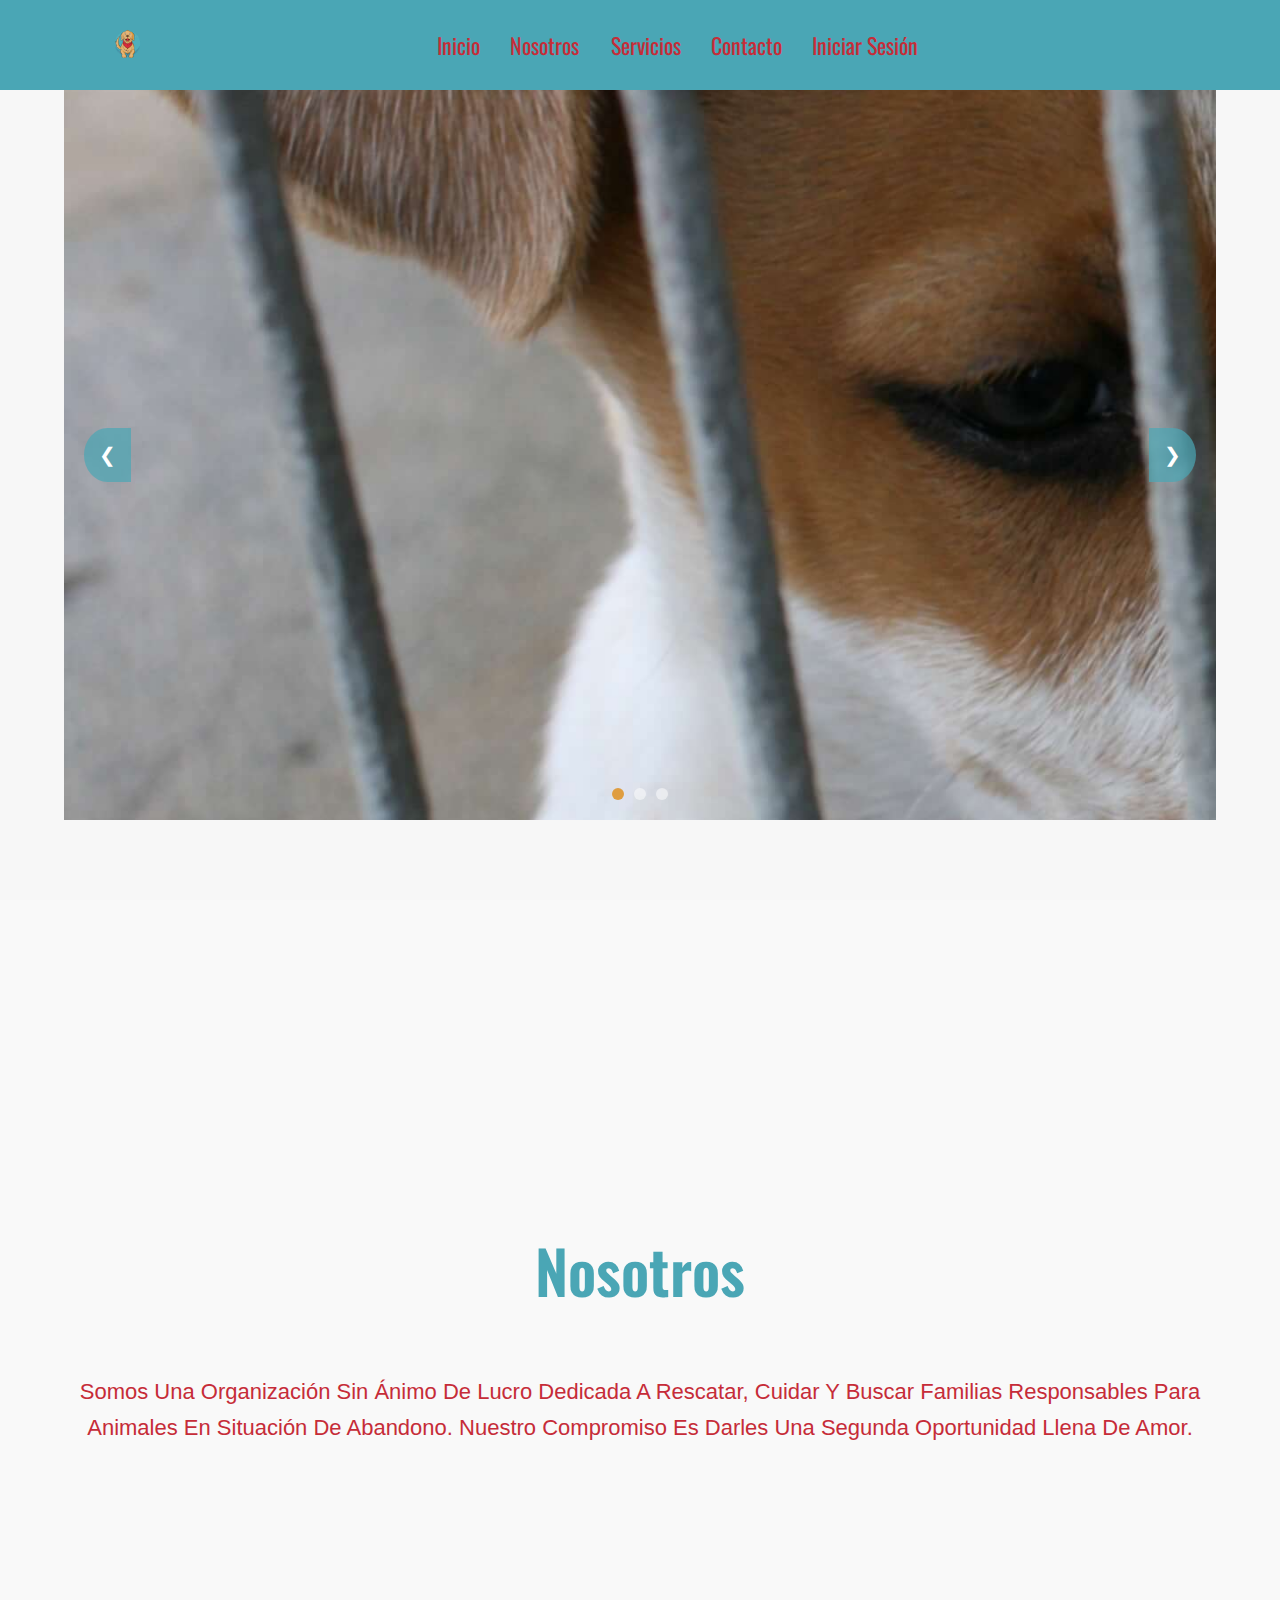
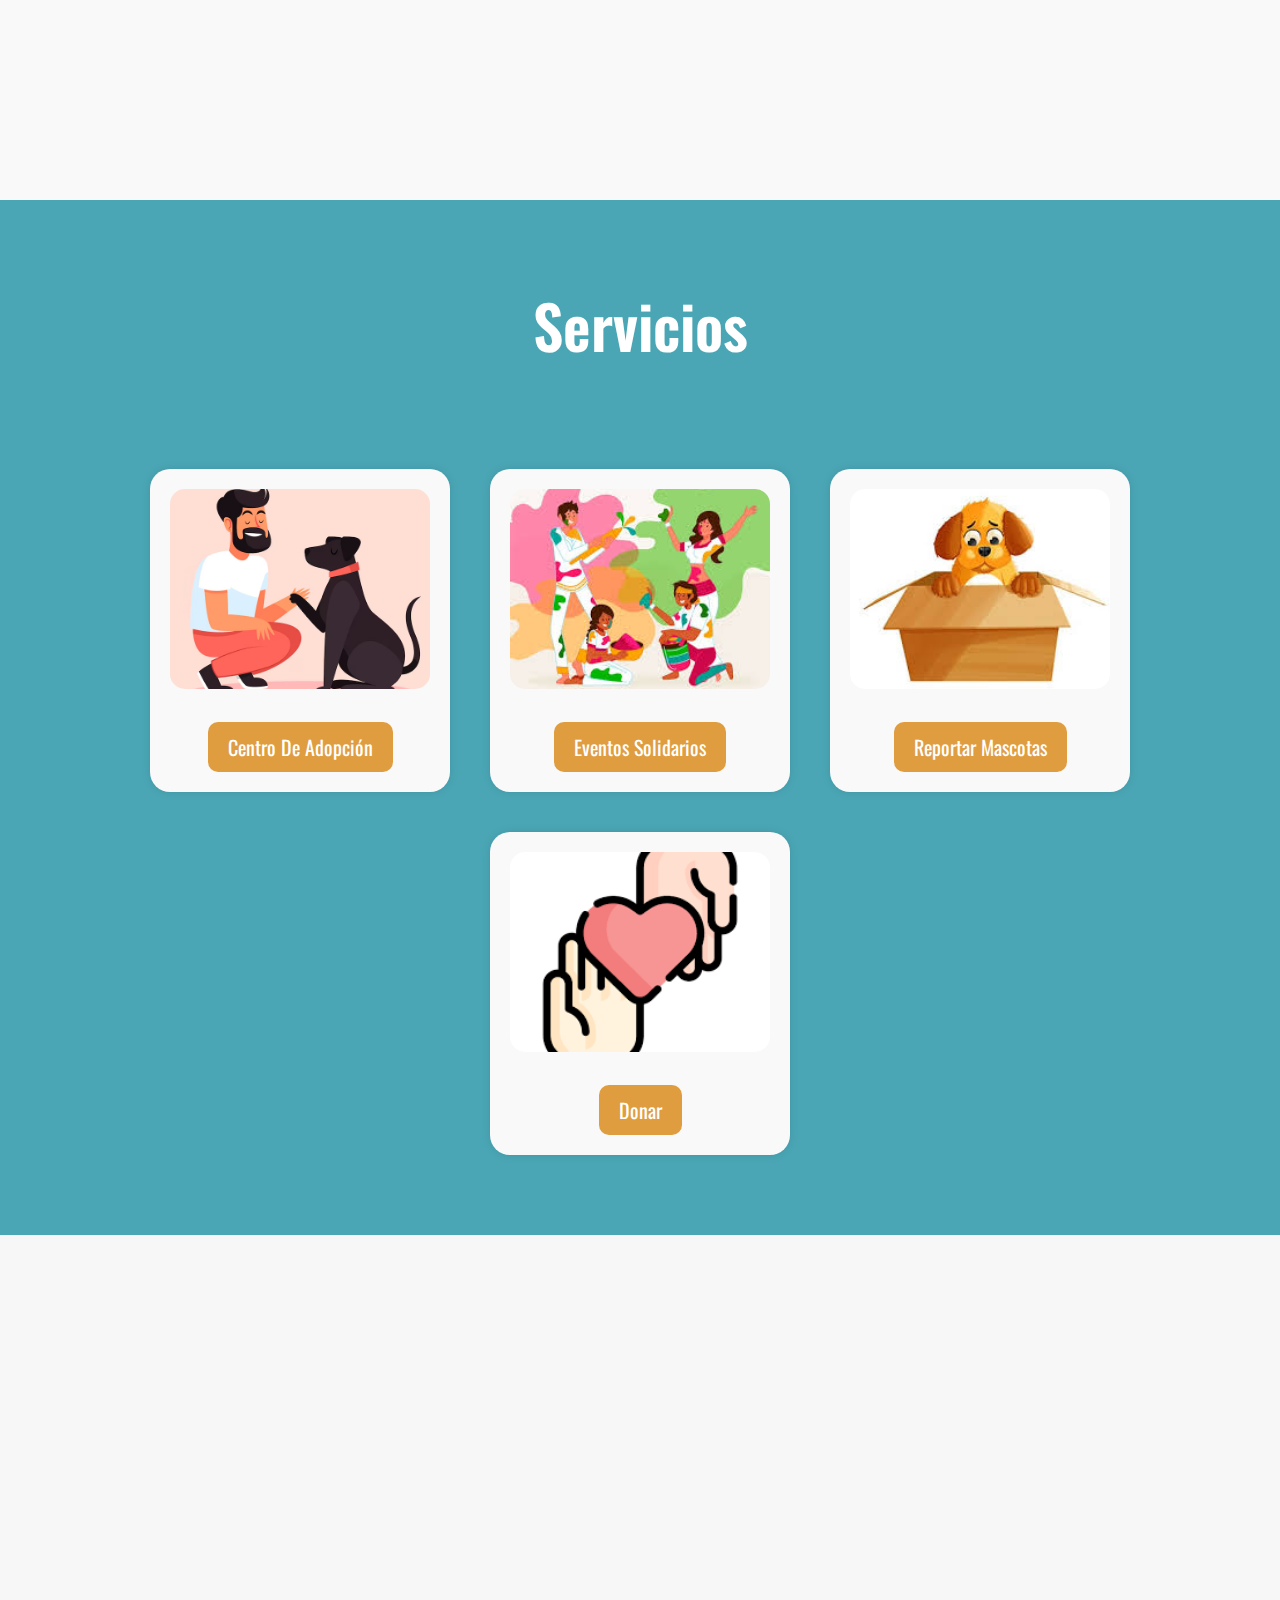
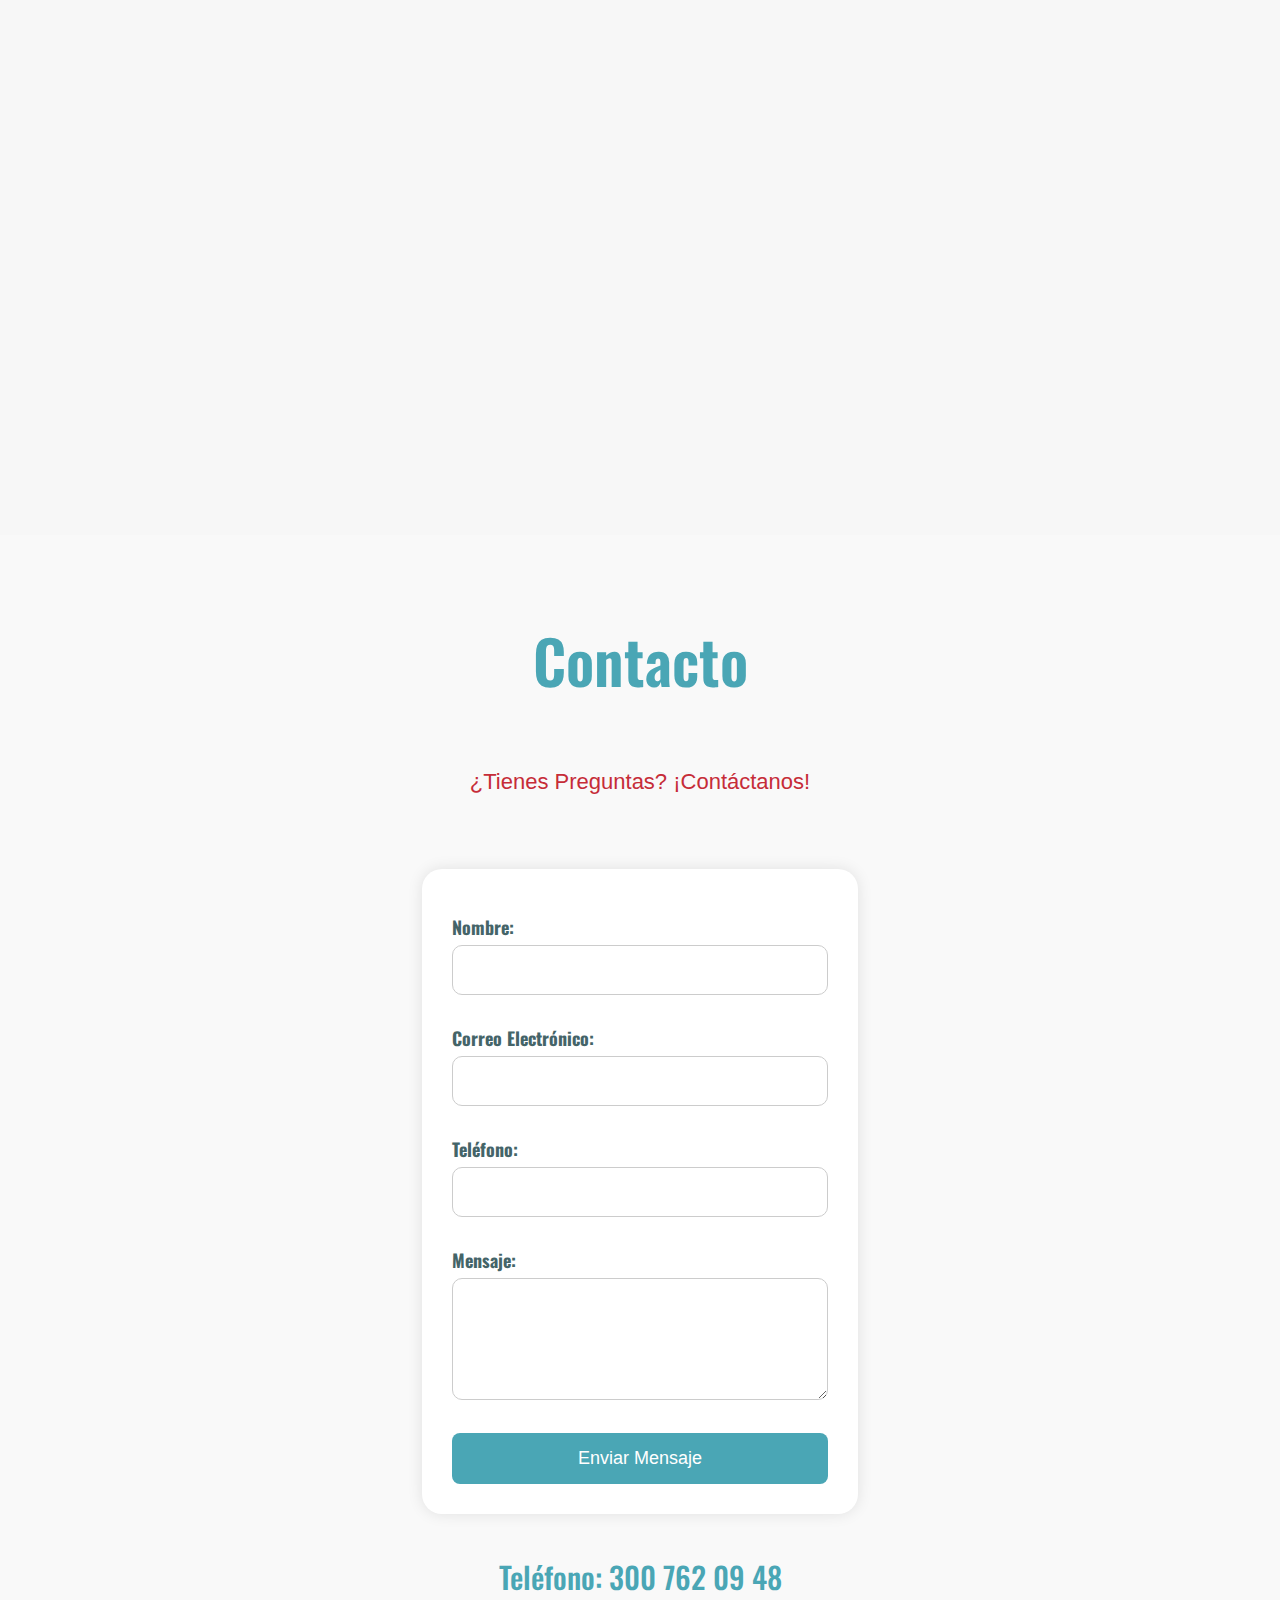
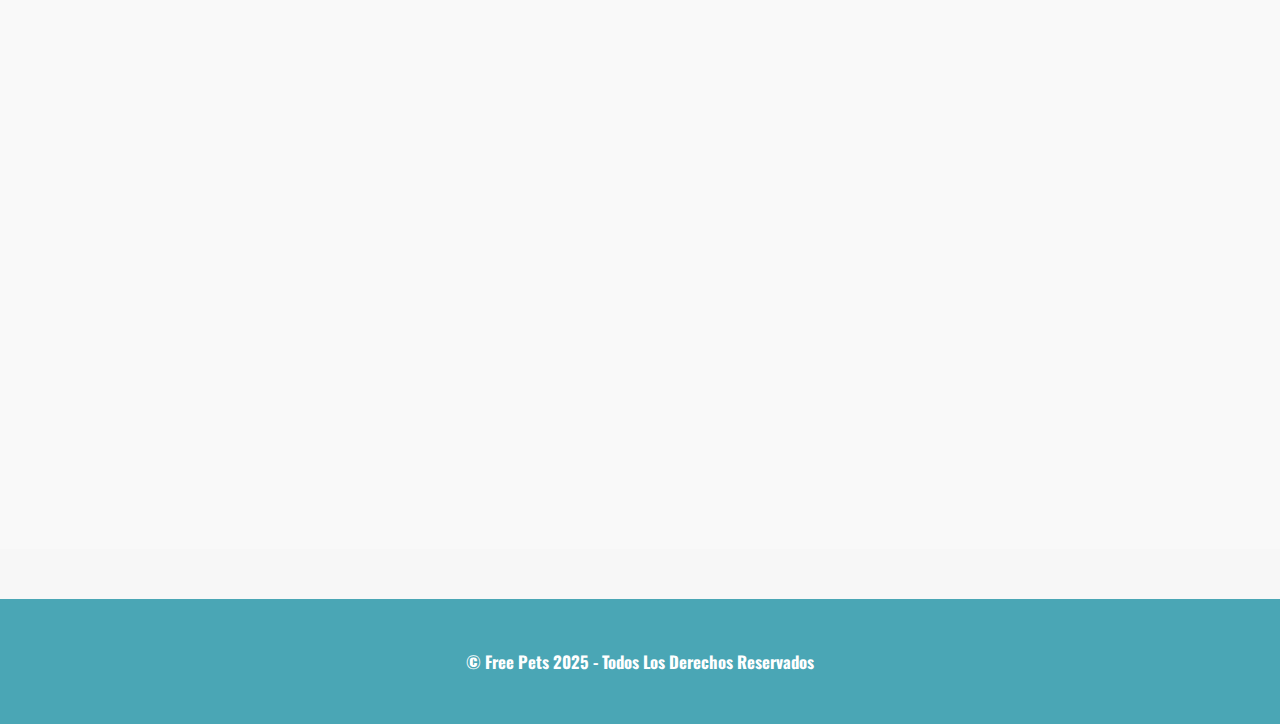
<file: index.html>
<!DOCTYPE html>
<html lang="es">

<head>
    <meta charset="UTF-8">
    <meta name="viewport" content="width=device-width, initial-scale=1.0">
    <link rel="stylesheet" href="vista/style.css">
    <link rel="stylesheet" href="https://cdnjs.cloudflare.com/ajax/libs/font-awesome/6.7.2/css/all.min.css" integrity="sha512-Evv84Mr4kqVGRNSgIGL/F/aIDqQb7xQ2vcrdIwxfjThSH8CSR7PBEakCr51Ck+w+/U6swU2Im1vVX0SVk9ABhg==" crossorigin="anonymous" referrerpolicy="no-referrer" />
    <title>Free Pets</title>
</head>

<body>

    <header class="header">
        <a href="#" class="logo">
            <img src="multimedia/Imagen1.png" alt="Logo Free Pets">
        </a>

        <nav class="navbar">
            <a href="#home">Inicio</a>


             <div class="dropdown">
    <a href="#about" class="dropbtn">Nosotros</a>
    <div class="dropdown-content">
      <a href="mision_y_vision.html">Misión y Visión</a>
    </div>

        <div class="dropdown">
  <a href="#services" class="dropbtn">Servicios</a>
  <div class="dropdown-content">
    <a href="adopcion.html">Centro de adopción</a>
    <a href="eventos.html">Eventos solidarios</a>
    <a href="reportes_mascotas_situaciones.html">Reportar mascotas</a>
    <a href="donacion.html">Donar</a>
  </div>
</div>



    </div>
  </div>
            <a href="#contact">Contacto</a>
            <a href="login.html">Iniciar Sesión</a>
        </nav>

        <div class="icons">
            <div class="fas fa-bars" id="menu-btn"></div>
        </div>
    </header>

<section class="home" id="home">
    <div class="carousel-container">
        <div class="carousel" id="carousel-images">
            <div class="carousel-slide">
                <img src="multimedia/descargar.jpg" alt="Mascotas felices">
                <div class="carousel-caption">
                    <h2>¡Bienvenido a FreePets!</h2>
                    <p>Donde las mascotas encuentran su hogar perfecto</p>
                    <a href="#services" class="btn">Conoce nuestros servicios</a>
                </div>
            </div>
            <div class="carousel-slide">
                <img src="multimedia/carrusel 2.jpg" alt="Adopta una mascota">
                <div class="carousel-caption">
                    <h2>Adopta, no compres</h2>
                    <p>Cambia una vida y encuentra un amigo fiel</p>
                    <a href="adopcion.html" class="btn">Ver mascotas para adoptar</a>
                </div>
            </div>
            <div class="carousel-slide">
                <img src="multimedia/carrusel.jpg" alt="Ayuda a los animales">
                <div class="carousel-caption">
                    <h2>Tu ayuda hace la diferencia</h2>
                    <p>Apoya nuestra causa y sé parte del cambio</p>
                    <a href="donacion.html" class="btn">Hacer una donación</a>
                </div>
            </div>
        </div>
        <button class="carousel-btn" id="prevBtn">&#10094;</button>
        <button class="carousel-btn" id="nextBtn">&#10095;</button>
        <div class="carousel-indicators">
            <span class="carousel-indicator active" data-index="0"></span>
            <span class="carousel-indicator" data-index="1"></span>
            <span class="carousel-indicator" data-index="2"></span>
        </div>
    </div>
</section>


    <section class="content about" id="about">
        <h2 class="title">Nosotros</h2>
        <p>Somos una organización sin ánimo de lucro dedicada a rescatar, cuidar y buscar familias responsables para animales en situación de abandono. Nuestro compromiso es darles una segunda oportunidad llena de amor.</p>
    </section>

    <section class="content services" id="services">
        <h2 class="title">Servicios</h2>
        <div class="service-grid">
            <div class="service-item" onclick="window.location.href='adopcion.html'">
    <img src="multimedia/perro y humano.avif" alt="Adopciones">
    <div class="btn">Centro de adopción</div>
</div>
<div class="service-item" onclick="window.location.href='eventos.html'">
    <img src="multimedia/eventos.jpg" alt="Eventos">
    <div class="btn">Eventos solidarios</div>
</div>
<div class="service-item" onclick="window.location.href='reportes_mascotas_situaciones.html'">
    <img src="multimedia/perro abandonado.jpg" alt="Reportes">
    <div class="btn">Reportar mascotas</div>
</div>
<div class="service-item" onclick="window.location.href='donacion.html'">
    <img src="multimedia/descargar.png" alt="Donar">
    <div class="btn">Donar</div>
</div>
        </div>
    </section>
    <section class="content image"></section>


<section class="content contact" id="contact">
    <h2 class="title">Contacto</h2>
    <p>¿Tienes preguntas? ¡Contáctanos!</p>
    
    <div class="contact-form">
        <form>
            <label for="nombre">Nombre:</label>
            <input type="text" id="nombre" name="nombre" required>
            
            <label for="email">Correo electrónico:</label>
            <input type="email" id="email" name="email" required>
            
            <label for="telefono">Teléfono:</label>
            <input type="tel" id="telefono" name="telefono">
            
            <label for="mensaje">Mensaje:</label>
            <textarea id="mensaje" name="mensaje" rows="4" required></textarea>
            
            <button type="submit">Enviar Mensaje</button>
        </form>
    </div>
    
    <h3>Teléfono: 300 762 09 48</h3>
    <iframe src="https://www.google.com/maps/embed?pb=!1m18!1m12!1m3!1d3645.396664609902!2d-75.56212461727259!3d6.3252043816440375!2m3!1f0!2f0!3f0!3m2!1i1024!2i768!4f13.1!3m3!1m2!1s0x8e442f0fa0af557b%3A0x15d05bf2badcec71!2sInstituci%C3%B3n%20Educativa%20Tom%C3%A1s%20Cadavid%20Restrepo!5e1!3m2!1ses-419!2sco!4v1744996658796!5m2!1ses-419!2sco" width="600" height="450" style="border:0;" allowfullscreen="" loading="lazy" referrerpolicy="no-referrer-when-downgrade"></iframe>
</section>

    <footer class="footer">
        <h6>© Free Pets 2025 - Todos los derechos reservados</h6>
    </footer>

    <script src="js/script.js"></script>
</body>

</html>
</file>
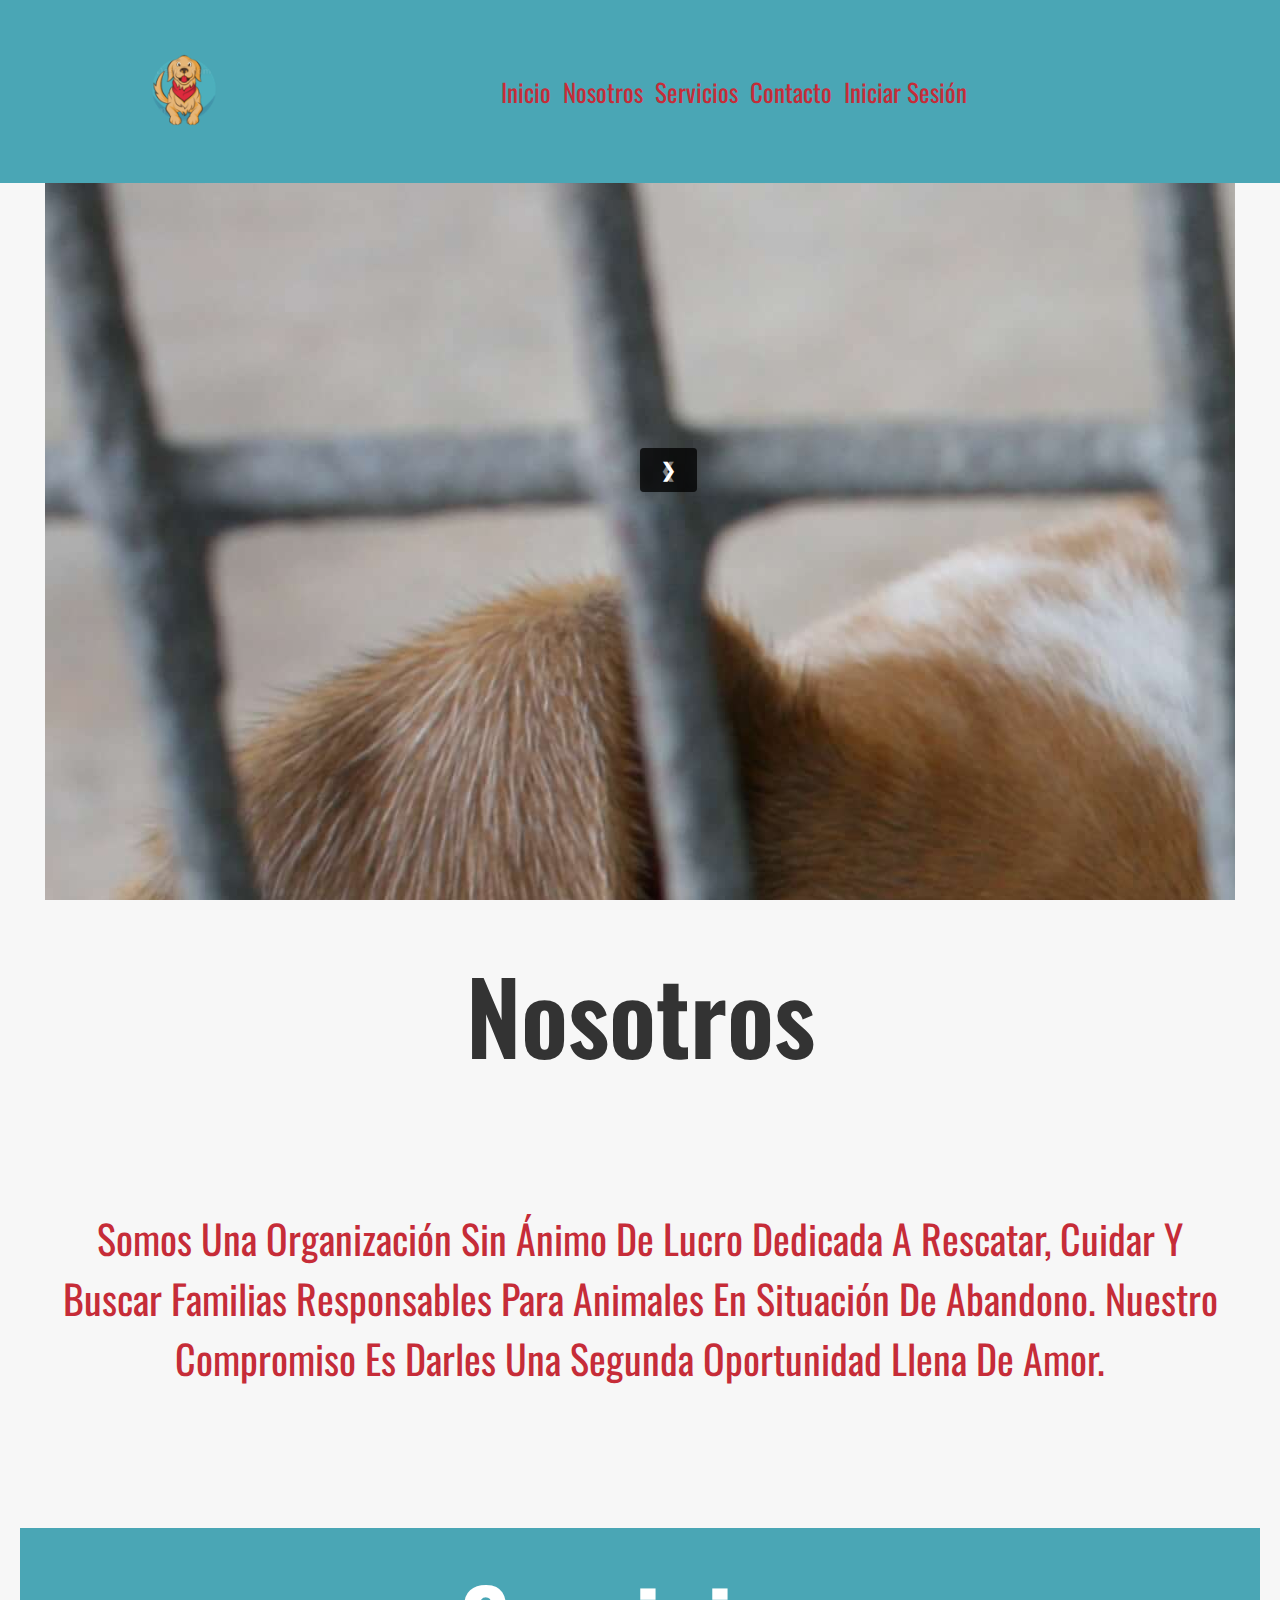
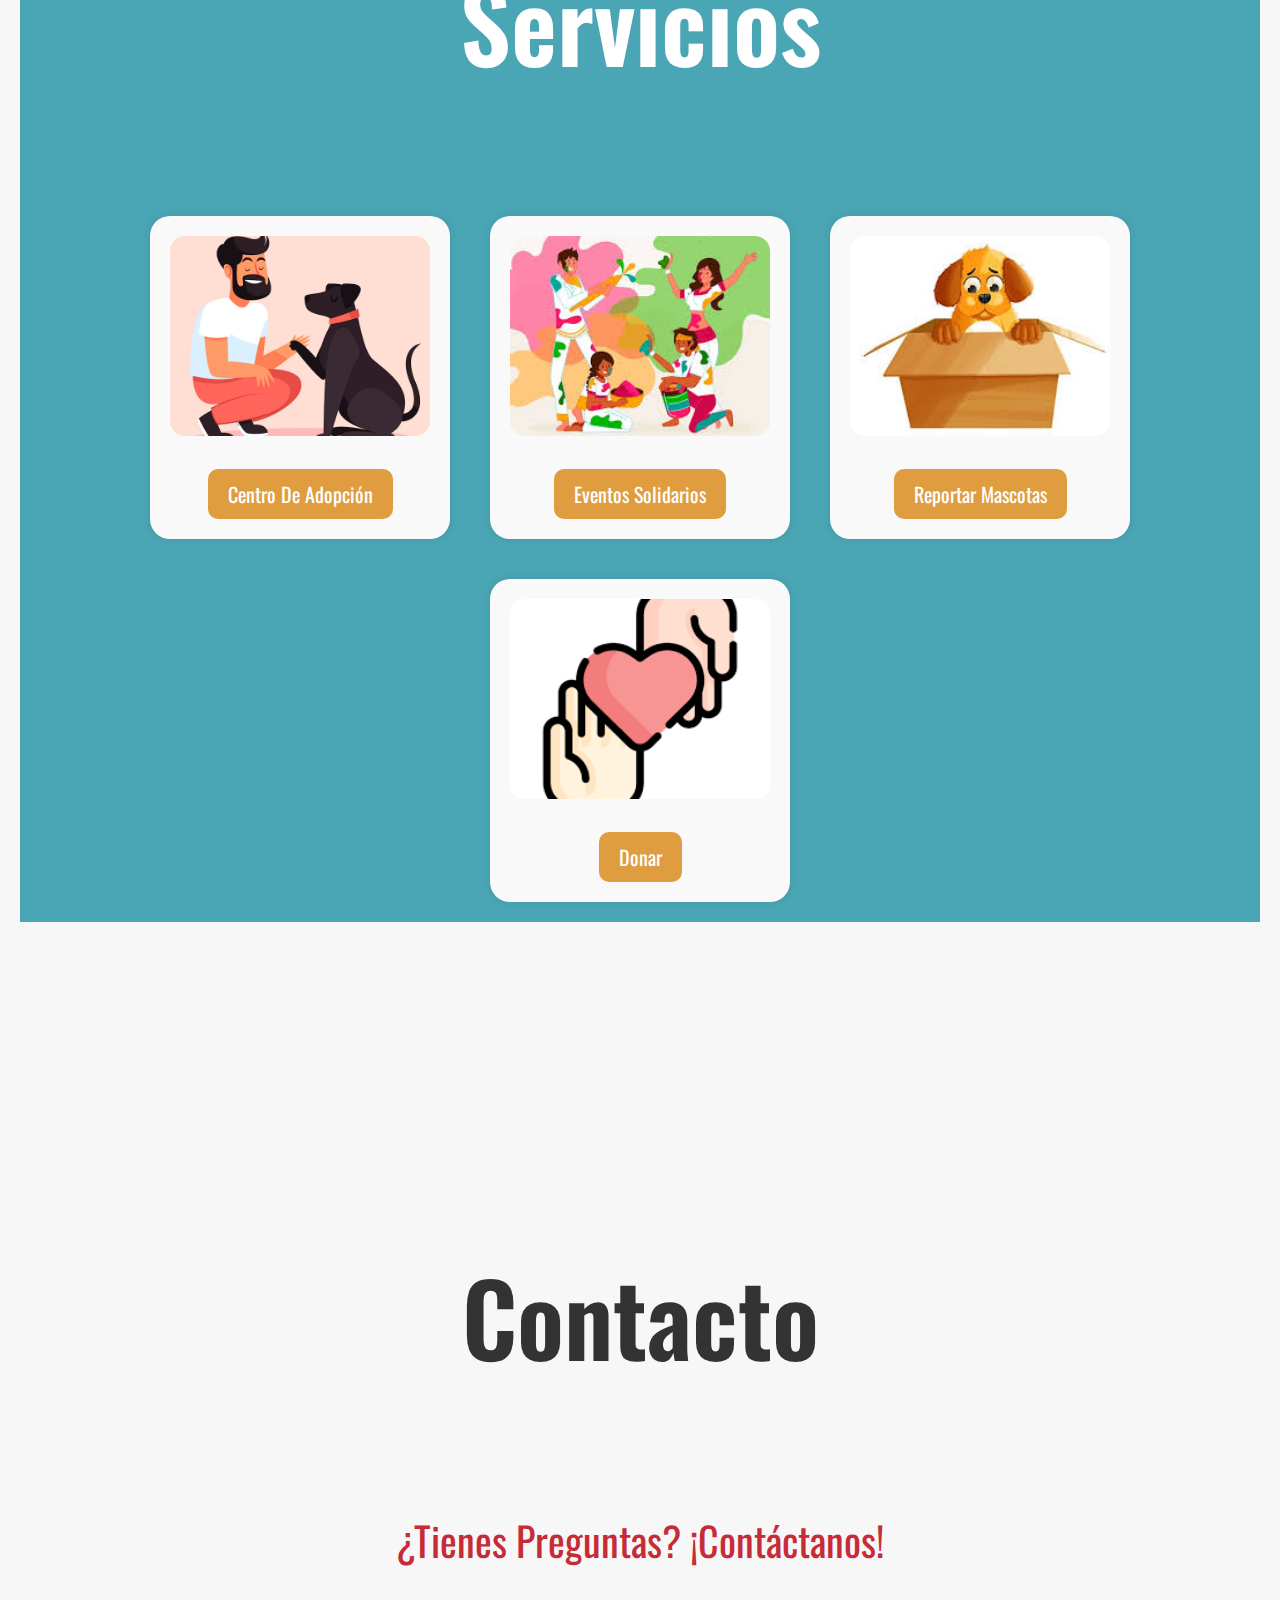
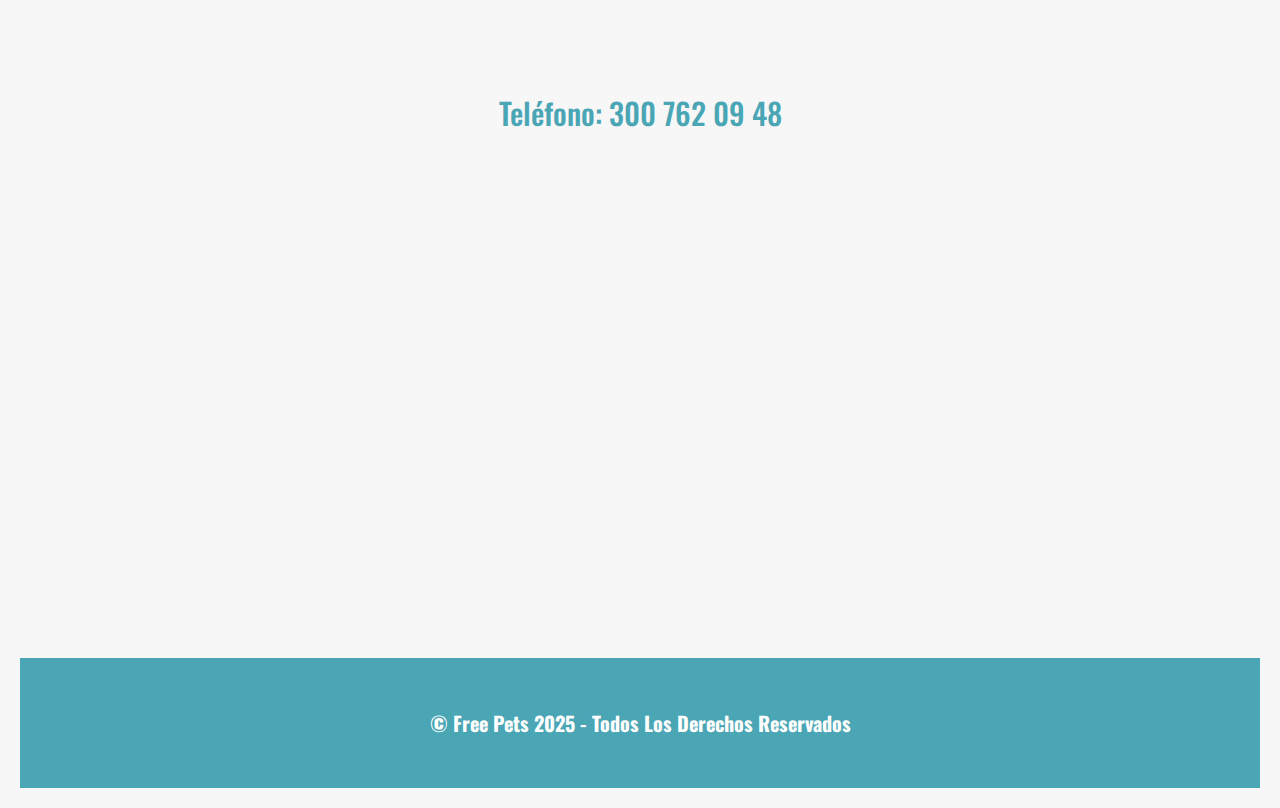
<file: FreePets/index.html>
<!DOCTYPE html>
<html lang="es">

<head>
    <meta charset="UTF-8">
    <meta name="viewport" content="width=device-width, initial-scale=1.0">
    <link rel="stylesheet" href="vista/style.css">
    <link rel="stylesheet" href="https://cdnjs.cloudflare.com/ajax/libs/font-awesome/6.7.2/css/all.min.css" integrity="sha512-Evv84Mr4kqVGRNSgIGL/F/aIDqQb7xQ2vcrdIwxfjThSH8CSR7PBEakCr51Ck+w+/U6swU2Im1vVX0SVk9ABhg==" crossorigin="anonymous" referrerpolicy="no-referrer" />
    <title>Free Pets</title>
</head>

<body>

    <header class="header">
        <a href="#" class="logo">
            <img src="multimedia/Imagen1.png" alt="Logo Free Pets">
        </a>

        <nav class="navbar">
            <a href="#home">Inicio</a>

          <div class="dropdown">
    <a href="#about" class="dropbtn">Nosotros</a>
    <div class="dropdown-content">
      <a href="mision_y_vision.html">Misión y Visión</a>
    </div>
  </div>
       <a href="#services" class="dropbtn">Servicios</a>
    <div class="dropdown-content">
      <a href="adopcion.html">Centro de adopción</a>
    </div>
        <div class="dropdown-content">
      <a href="eventos.html">Eventos solidarios</a>
    </div>
        <div class="dropdown-content">
      <a href="reportes.html">Reportar mascotas</a>
          <div class="dropdown-content">
      <a href="donacion.html">Donar</a>
    </div>
    </div>
  </div>
            <a href="#contact">Contacto</a>
            <a href="login.html">Iniciar Sesión</a>
        </nav>

        <div class="icons">
            <div class="fas fa-bars" id="menu-btn"></div>
        </div>
    </header>

    <section class="home" id="home">
    <div class="carousel-container">
        <div class="carousel" id="carousel-images">
            <img src="multimedia/descargar.jpg" alt="Mascota 1">
            <img src="multimedia/carrusel 2.jpg" alt="Mascota 2">
            <img src="multimedia/carrusel.jpg" alt="Mascota 3">
        </div>
        <button class="carousel-btn" id="prevBtn">&#10094;</button>
        <button class="carousel-btn" id="nextBtn">&#10095;</button>
    </div>
</section>


    <section class="content about" id="about">
        <h2 class="title">Nosotros</h2>
        <p>Somos una organización sin ánimo de lucro dedicada a rescatar, cuidar y buscar familias responsables para animales en situación de abandono. Nuestro compromiso es darles una segunda oportunidad llena de amor.</p>
    </section>

    <section class="content services" id="services">
        <h2 class="title">Servicios</h2>
        <div class="service-grid">
            <div class="service-item">
                <img src="multimedia/perro y humano.avif" alt="Adopciones">
                <a href="adopcion.html"><div class="btn">Centro de adopción</div></a>
            </div>
            <div class="service-item">
                <img src="multimedia/eventos.jpg" alt="Eventos">
                <div class="btn">Eventos solidarios</div>
            </div>
            <div class="service-item">
                <img src="multimedia/perro abandonado.jpg" alt="Reportes">
                <div class="btn">Reportar mascotas </div>
            </div>
             <div class="service-item">
                <img src="multimedia/descargar.png" alt="Donar">
                <div class="btn">Donar</div>
            </div>
        </div>
    </section>
    <section class="content image"></section>


    <section class="content contact" id="contact">
        <h2 class="title">Contacto</h2>
        <p>¿Tienes preguntas? ¡Contáctanos!</p>
        <h3>Teléfono: 300 762 09 48</h3>
        <iframe src="https://www.google.com/maps/embed?pb=!1m18!1m12!1m3!1d3645.396664609902!2d-75.56212461727259!3d6.3252043816440375!2m3!1f0!2f0!3f0!3m2!1i1024!2i768!4f13.1!3m3!1m2!1s0x8e442f0fa0af557b%3A0x15d05bf2badcec71!2sInstituci%C3%B3n%20Educativa%20Tom%C3%A1s%20Cadavid%20Restrepo!5e1!3m2!1ses-419!2sco!4v1744996658796!5m2!1ses-419!2sco" width="600" height="450" style="border:0;" allowfullscreen="" loading="lazy" referrerpolicy="no-referrer-when-downgrade"></iframe>
    </section>

    <footer class="footer">
        <h6>© Free Pets 2025 - Todos los derechos reservados</h6>
    </footer>

    <script src="js/script.js"></script>
</body>

</html>
</file>
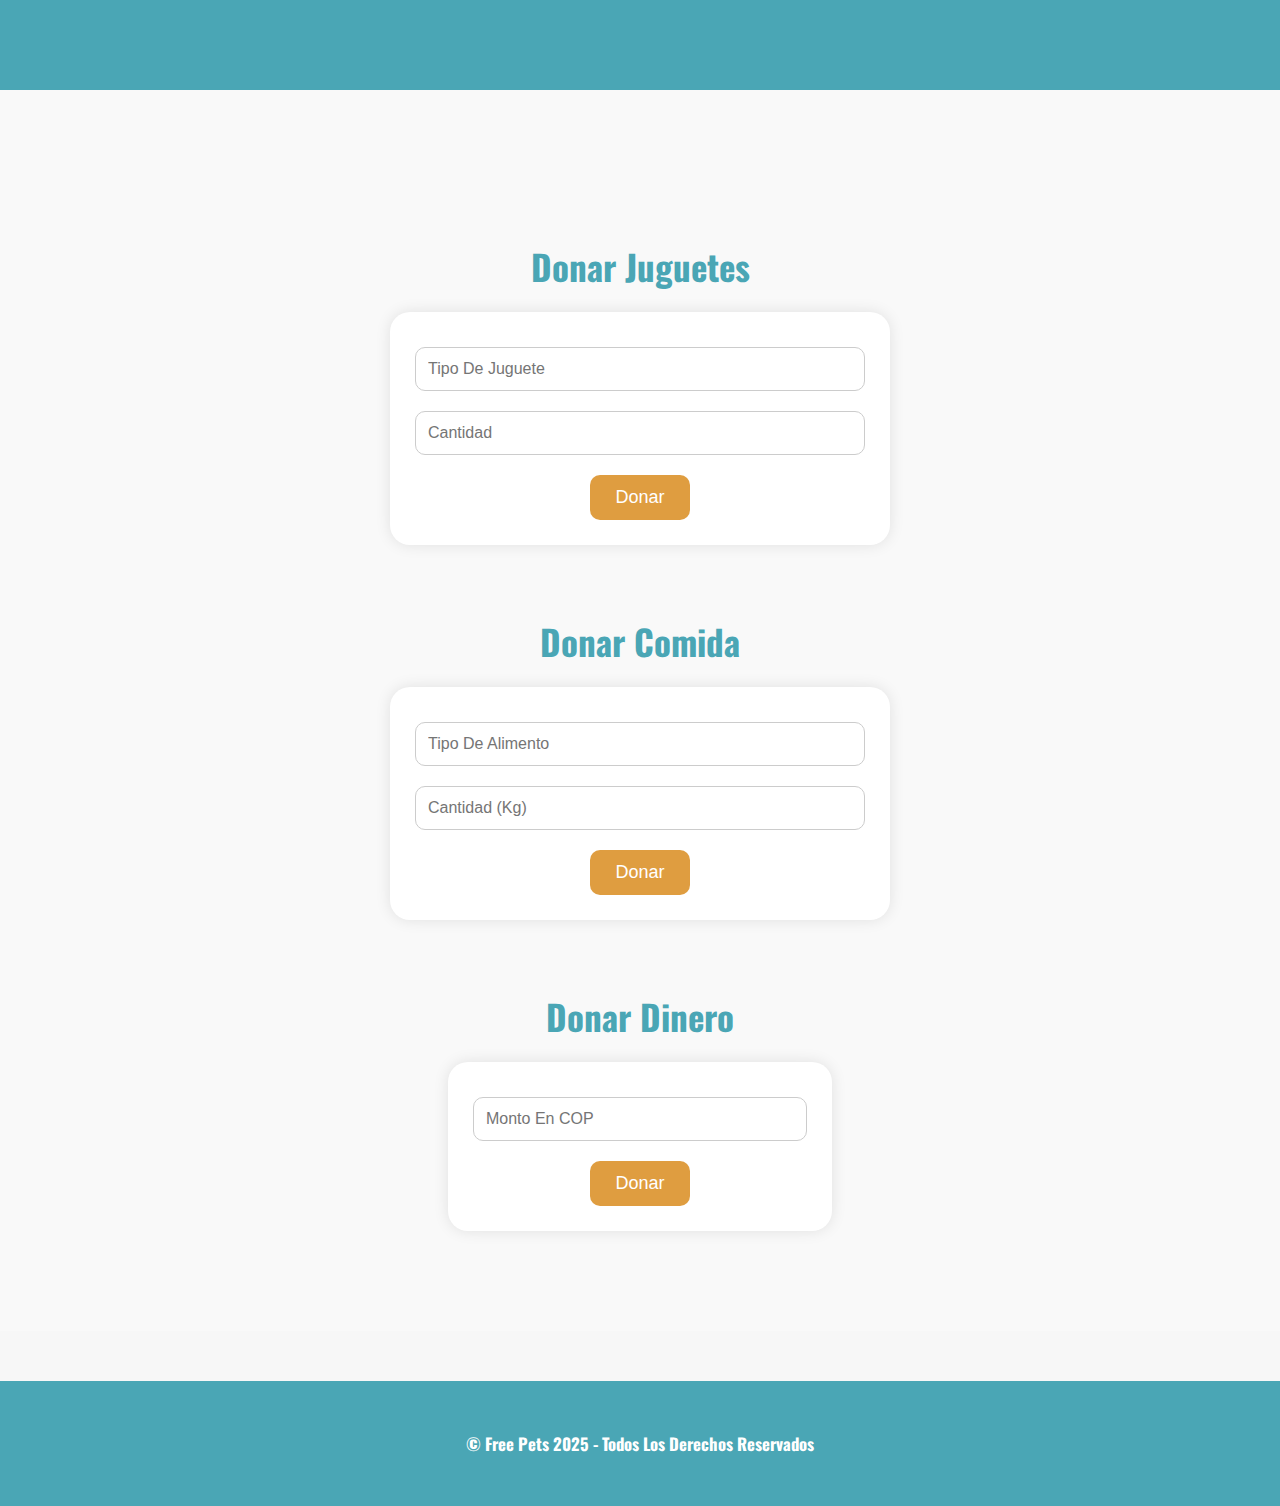
<file: donacion.html>
<!DOCTYPE html>
<html lang="es">
<head>
  <meta charset="UTF-8">
  <title>Donaciones - FreePets</title>
  <link rel="stylesheet" href="vista/style.css">
</head>
<body>

<header class="header">[misma estructura del header aquí]</header>

<section class="donaciones">
  <h2>Donar juguetes</h2>
  <form>
    <input type="text" placeholder="Tipo de juguete">
    <input type="number" placeholder="Cantidad">
    <button type="submit">Donar</button>
  </form>

  <h2>Donar comida</h2>
  <form>
    <input type="text" placeholder="Tipo de alimento">
    <input type="number" placeholder="Cantidad (Kg)">
    <button type="submit">Donar</button>
  </form>

  <h2>Donar dinero</h2>
  <form>
    <input type="number" placeholder="Monto en COP">
    <button type="submit">Donar</button>
  </form>
</section>

<footer class="footer">
  <h6>© Free Pets 2025 - Todos los derechos reservados</h6>
</footer>

</body>
</html>
</file>
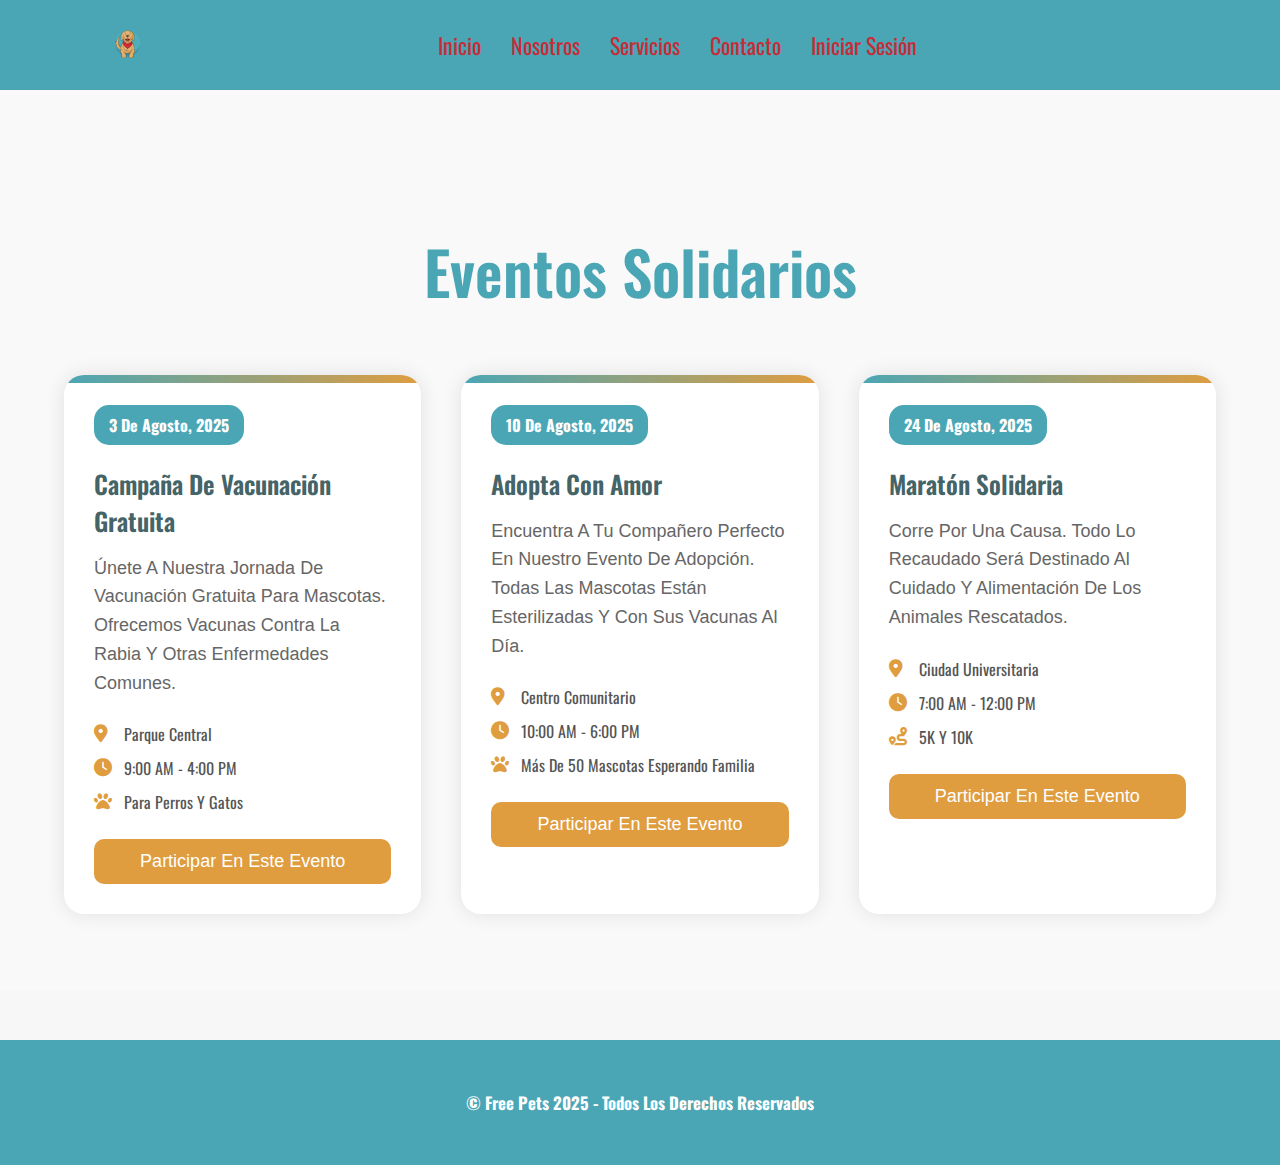
<file: eventos.html>
<!DOCTYPE html>
<html lang="es">
<head>
  <meta charset="UTF-8">
  <meta name="viewport" content="width=device-width, initial-scale=1.0">
  <title>Eventos - FreePets</title>
  <link rel="stylesheet" href="vista/style.css">
  <link rel="stylesheet" href="https://cdnjs.cloudflare.com/ajax/libs/font-awesome/6.7.2/css/all.min.css">
</head>
<body>

<header class="header">
  <a href="index.html" class="logo">
    <img src="multimedia/Imagen1.png" alt="Logo Free Pets">
  </a>
  <nav class="navbar">
    <a href="index.html#home">Inicio</a>
    <div class="dropdown">
      <a href="index.html#about" class="dropbtn">Nosotros</a>
      <div class="dropdown-content">
        <a href="mision_y_vision.html">Misión y Visión</a>
      </div>
    </div>
    <div class="dropdown">
      <a href="index.html#services" class="dropbtn">Servicios</a>
      <div class="dropdown-content">
        <a href="adopcion.html">Centro de adopción</a>
        <a href="eventos.html">Eventos solidarios</a>
        <a href="reportes.html">Reportar mascotas</a>
        <a href="donacion.html">Donar</a>
      </div>
    </div>
    <a href="index.html#contact">Contacto</a>
    <a href="login.php">Iniciar Sesión</a>
  </nav>
  <div class="icons">
    <div class="fas fa-bars" id="menu-btn"></div>
  </div>
</header>

<section class="eventos">
  <h2 class="title">Eventos Solidarios</h2>
  
  <div class="eventos-container">
    <div class="evento-card">
      <span class="evento-fecha">3 de Agosto, 2025</span>
      <h3>Campaña de Vacunación Gratuita</h3>
      <p>Únete a nuestra jornada de vacunación gratuita para mascotas. Ofrecemos vacunas contra la rabia y otras enfermedades comunes.</p>
      <div class="evento-info">
        <div><i class="fas fa-map-marker-alt"></i> Parque Central</div>
        <div><i class="fas fa-clock"></i> 9:00 AM - 4:00 PM</div>
        <div><i class="fas fa-paw"></i> Para perros y gatos</div>
      </div>
      <button class="evento-btn">Participar en este evento</button>
    </div>
    
    <div class="evento-card">
      <span class="evento-fecha">10 de Agosto, 2025</span>
      <h3>Adopta con Amor</h3>
      <p>Encuentra a tu compañero perfecto en nuestro evento de adopción. Todas las mascotas están esterilizadas y con sus vacunas al día.</p>
      <div class="evento-info">
        <div><i class="fas fa-map-marker-alt"></i> Centro Comunitario</div>
        <div><i class="fas fa-clock"></i> 10:00 AM - 6:00 PM</div>
        <div><i class="fas fa-paw"></i> Más de 50 mascotas esperando familia</div>
      </div>
      <button class="evento-btn">Participar en este evento</button>
    </div>
    
    <div class="evento-card">
      <span class="evento-fecha">24 de Agosto, 2025</span>
      <h3>Maratón Solidaria</h3>
      <p>Corre por una causa. Todo lo recaudado será destinado al cuidado y alimentación de los animales rescatados.</p>
      <div class="evento-info">
        <div><i class="fas fa-map-marker-alt"></i> Ciudad Universitaria</div>
        <div><i class="fas fa-clock"></i> 7:00 AM - 12:00 PM</div>
        <div><i class="fas fa-route"></i> 5K y 10K</div>
      </div>
      <button class="evento-btn">Participar en este evento</button>
    </div>
  </div>
</section>

<footer class="footer">
  <h6>© Free Pets 2025 - Todos los derechos reservados</h6>
</footer>

<script src="js/script.js"></script>

</body>
</html>
</file>
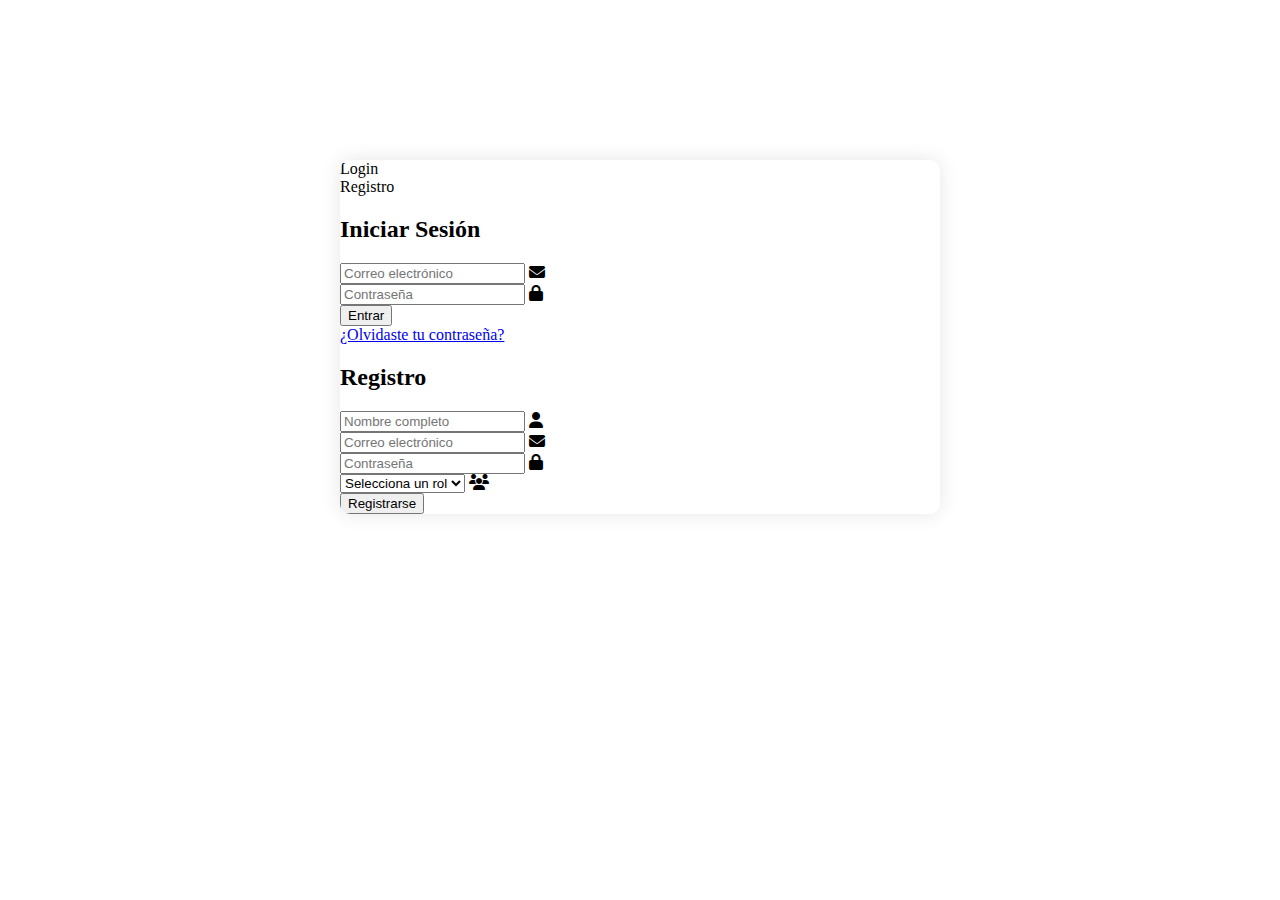
<file: login.html>
<!DOCTYPE html>
<html lang="es">
<head>
  <meta charset="UTF-8">
  <meta name="viewport" content="width=device-width, initial-scale=1.0">
  <title>Login & Registro - FreePets</title>
  <link rel="stylesheet" href="vista/forms.css">
  <link rel="stylesheet" href="https://cdnjs.cloudflare.com/ajax/libs/font-awesome/6.5.0/css/all.min.css">
</head>
<body>

  <div class="form-container">
    <div class="tabs">
      <div class="tab active" data-target="login">Login</div>
      <div class="tab" data-target="registro">Registro</div>
    </div>

    <!-- Login -->
    <div id="login" class="form-content active">
      <h2>Iniciar Sesión</h2>
      <form action="#" method="post">
        <div class="input-group">
          <input type="email" name="correo" placeholder="Correo electrónico" required>
          <i class="fa fa-envelope"></i>
        </div>
        <div class="input-group">
          <input type="password" name="password" placeholder="Contraseña" required>
          <i class="fa fa-lock"></i>
        </div>
        <button type="submit" class="btn-submit">Entrar</button>
      </form>
      <div class="form-links">
        <a href="#">¿Olvidaste tu contraseña?</a>
      </div>
    </div>

    <!-- Registro -->
    <div id="registro" class="form-content">
      <h2>Registro</h2>
      <form action="#" method="post">
        <div class="input-group">
          <input type="text" name="nombre" placeholder="Nombre completo" required>
          <i class="fa fa-user"></i>
        </div>
        <div class="input-group">
          <input type="email" name="correo" placeholder="Correo electrónico" required>
          <i class="fa fa-envelope"></i>
        </div>
        <div class="input-group">
          <input type="password" name="password" placeholder="Contraseña" required>
          <i class="fa fa-lock"></i>
        </div>
        <div class="input-group">
          <select name="rol" required>
            <option value="">Selecciona un rol</option>
            <option value="adoptante">Adoptante</option>
            <option value="voluntario">Voluntario</option>
          </select>
          <i class="fa fa-users"></i>
        </div>
        <button type="submit" class="btn-submit">Registrarse</button>
      </form>
    </div>
  </div>

  <script src="js/script.js"></script>

</body>
</html>
</file>
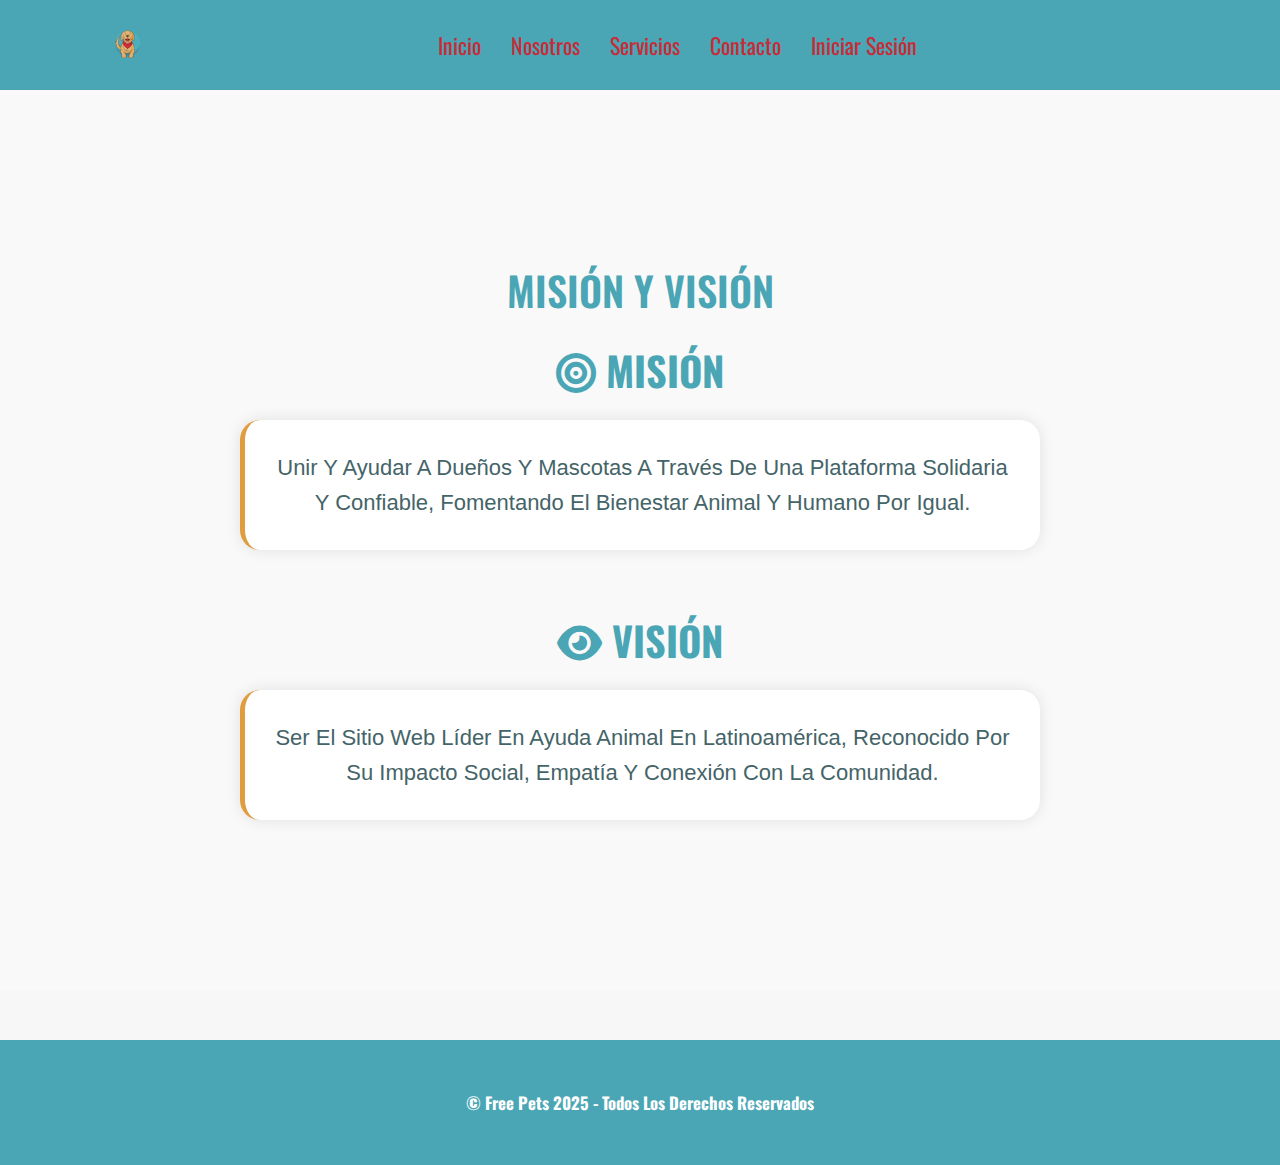
<file: mision_y_vision.html>
<!DOCTYPE html>
<html lang="es">
<head>
  <meta charset="UTF-8">
  <meta name="viewport" content="width=device-width, initial-scale=1.0">
  <title>Misión y Visión - FreePets</title>
  <link rel="stylesheet" href="vista/style.css">
  <link rel="stylesheet" href="https://cdnjs.cloudflare.com/ajax/libs/font-awesome/6.7.2/css/all.min.css">
</head>
<body>

<header class="header">
  <a href="index.html" class="logo">
    <img src="multimedia/Imagen1.png" alt="Logo Free Pets">
  </a>
  <nav class="navbar">
    <a href="index.html#home">Inicio</a>
    <div class="dropdown">
      <a href="index.html#about" class="dropbtn">Nosotros</a>
      <div class="dropdown-content">
        <a href="mision_y_vision.html">Misión y Visión</a>
      </div>
    </div>
    <div class="dropdown">
      <a href="index.html#services" class="dropbtn">Servicios</a>
      <div class="dropdown-content">
        <a href="adopcion.html">Centro de adopción</a>
        <a href="eventos.html">Eventos solidarios</a>
        <a href="reportes.html">Reportar mascotas</a>
        <a href="donacion.html">Donar</a>
      </div>
    </div>
    <a href="index.html#contact">Contacto</a>
    <a href="login.html">Iniciar Sesión</a>
  </nav>
  <div class="icons">
    <div class="fas fa-bars" id="menu-btn"></div>
  </div>
</header>

<section class="mision-vision">
  <h2 class="title">Misión y Visión</h2>
  
  <div class="mision-card">
    <h2><i class="fas fa-bullseye"></i> Misión</h2>
    <p>Unir y ayudar a dueños y mascotas a través de una plataforma solidaria y confiable, fomentando el bienestar animal y humano por igual.</p>
  </div>

  <div class="mision-card">
    <h2><i class="fas fa-eye"></i> Visión</h2>
    <p>Ser el sitio web líder en ayuda animal en Latinoamérica, reconocido por su impacto social, empatía y conexión con la comunidad.</p>
  </div>
</section>

<footer class="footer">
  <h6>© Free Pets 2025 - Todos los derechos reservados</h6>
</footer>

</body>
</html>
</file>
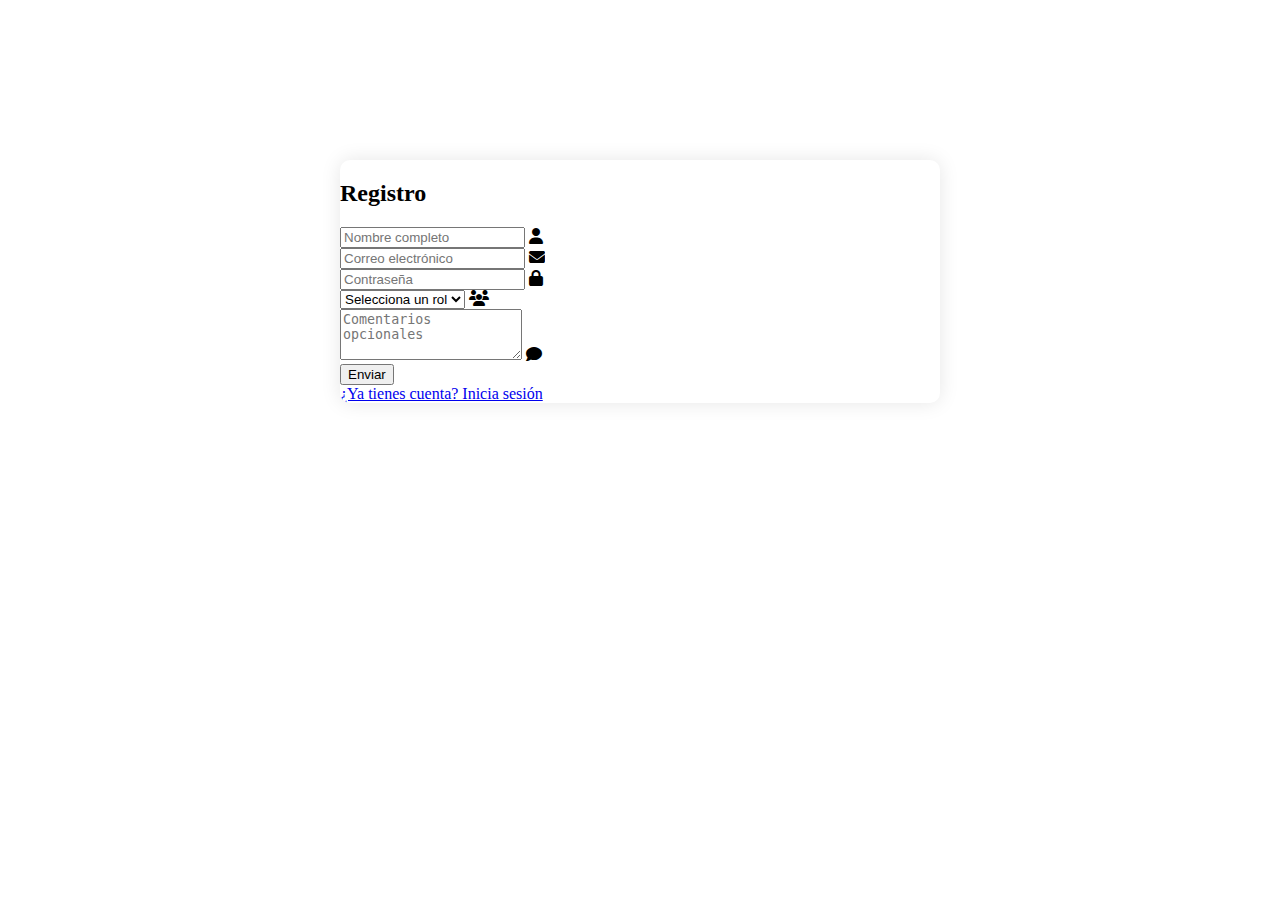
<file: Registro.html>
<!DOCTYPE html>
<html lang="es">
<head>
  <meta charset="UTF-8">
  <meta name="viewport" content="width=device-width, initial-scale=1.0">
  <title>Formulario - FreePets</title>
  <link rel="stylesheet" href="vista/forms.css">
  <link rel="stylesheet" href="https://cdnjs.cloudflare.com/ajax/libs/font-awesome/6.5.0/css/all.min.css">
</head>
<body>

  <div class="form-container">
    <h2>Registro</h2>
    <form action="#" method="post">
      <div class="input-group">
        <input type="text" name="nombre" placeholder="Nombre completo" required>
        <i class="fa fa-user"></i>
      </div>
      <div class="input-group">
        <input type="email" name="correo" placeholder="Correo electrónico" required>
        <i class="fa fa-envelope"></i>
      </div>
      <div class="input-group">
        <input type="password" name="password" placeholder="Contraseña" required>
        <i class="fa fa-lock"></i>
      </div>
      <div class="input-group">
        <select name="rol" required>
          <option value="">Selecciona un rol</option>
          <option value="adoptante">Adoptante</option>
          <option value="voluntario">Voluntario</option>
        </select>
        <i class="fa fa-users"></i>
      </div>
      <div class="input-group">
        <textarea name="comentarios" rows="3" placeholder="Comentarios opcionales"></textarea>
        <i class="fa fa-comment"></i>
      </div>
      <button type="submit" class="btn-submit">Enviar</button>
    </form>
    <div class="form-links">
      <a href="#">¿Ya tienes cuenta? Inicia sesión</a>
    </div>
  </div>

</body>
</html>
</file>
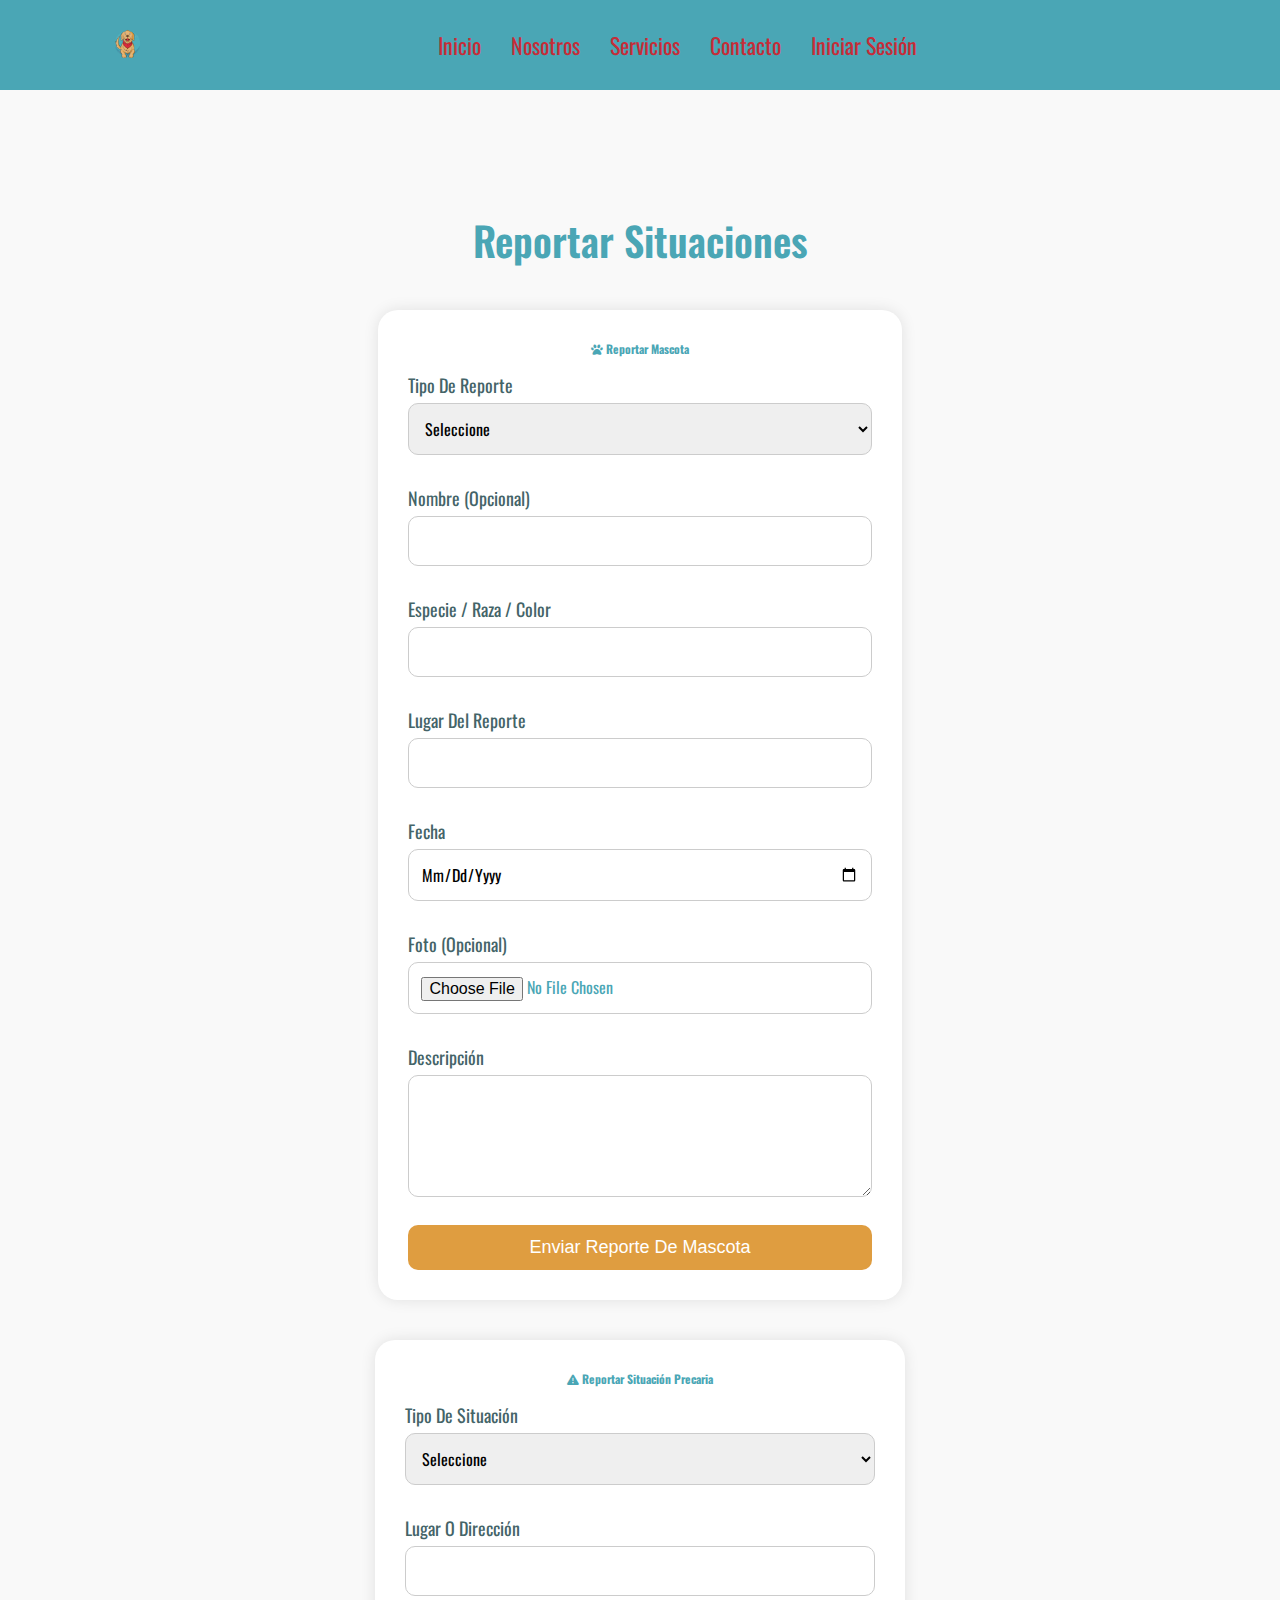
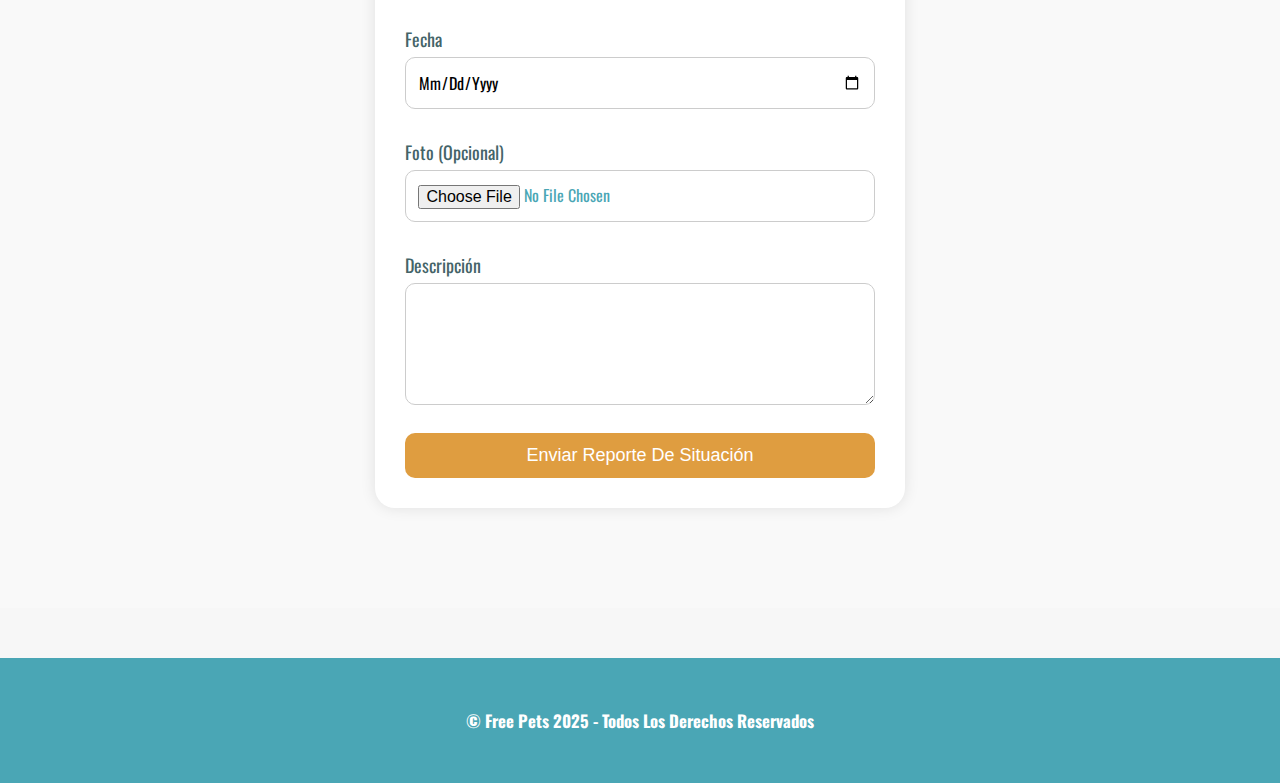
<file: reportes_mascotas_situaciones.html>
<!DOCTYPE html>
<html lang="es">
<head>
  <meta charset="UTF-8">
  <meta name="viewport" content="width=device-width, initial-scale=1.0">
  <title>Reportes - FreePets</title>
  <link rel="stylesheet" href="vista/style.css">
  <link rel="stylesheet" href="https://cdnjs.cloudflare.com/ajax/libs/font-awesome/6.7.2/css/all.min.css">
</head>
<body>

<header class="header">
  <a href="index.html" class="logo">
    <img src="multimedia/Imagen1.png" alt="Logo Free Pets">
  </a>
  <nav class="navbar">
    <a href="index.html#home">Inicio</a>
    <div class="dropdown">
      <a href="index.html#about" class="dropbtn">Nosotros</a>
      <div class="dropdown-content">
        <a href="mision_y_vision.html">Misión y Visión</a>
      </div>
    </div>
    <div class="dropdown">
      <a href="index.html#services" class="dropbtn">Servicios</a>
      <div class="dropdown-content">
        <a href="adopcion.html">Centro de adopción</a>
        <a href="eventos.html">Eventos solidarios</a>
        <a href="reportes.html">Reportar mascotas</a>
        <a href="donacion.html">Donar</a>
      </div>
    </div>
    <a href="index.html#contact">Contacto</a>
    <a href="login.html">Iniciar Sesión</a>
  </nav>
  <div class="icons">
    <div class="fas fa-bars" id="menu-btn"></div>
  </div>
</header>

<section class="reportes-container">
  <h2 class="title">Reportar Situaciones</h2>
  
  <div class="reporte-form">
    <h3><i class="fas fa-paw"></i> Reportar Mascota</h3>
    <form id="mascotaForm">
      <label for="tipoMascota">Tipo de reporte</label>
      <select id="tipoMascota" required>
        <option value="">Seleccione</option>
        <option value="Perdida">Perdida</option>
        <option value="Encontrada">Encontrada</option>
        <option value="En adopcion">En adopción</option>
      </select>

      <label for="nombreMascota">Nombre (opcional)</label>
      <input type="text" id="nombreMascota">

      <label for="especie">Especie / Raza / Color</label>
      <input type="text" id="especie" required>

      <label for="lugarMascota">Lugar del reporte</label>
      <input type="text" id="lugarMascota" required>

      <label for="fechaMascota">Fecha</label>
      <input type="date" id="fechaMascota" required>

      <label for="fotoMascota">Foto (opcional)</label>
      <input type="file" id="fotoMascota" accept="image/*">

      <label for="descMascota">Descripción</label>
      <textarea id="descMascota" rows="4" required></textarea>

      <button type="button" onclick="enviarReporteMascota()">Enviar Reporte de Mascota</button>
    </form>
  </div>

  <div class="reporte-form">
    <h3><i class="fas fa-exclamation-triangle"></i> Reportar Situación Precaria</h3>
    <form id="situacionForm">
      <label for="tipoSituacion">Tipo de situación</label>
      <select id="tipoSituacion" required>
        <option value="">Seleccione</option>
        <option value="Maltrato">Maltrato</option>
        <option value="Abandono">Abandono</option>
        <option value="Falta de alimento">Falta de alimento</option>
        <option value="Otro">Otro</option>
      </select>

      <label for="direccion">Lugar o dirección</label>
      <input type="text" id="direccion" required>

      <label for="fechaSituacion">Fecha</label>
      <input type="date" id="fechaSituacion" required>

      <label for="fotoSituacion">Foto (opcional)</label>
      <input type="file" id="fotoSituacion" accept="image/*">

      <label for="descSituacion">Descripción</label>
      <textarea id="descSituacion" rows="4" required></textarea>

      <button type="button" onclick="enviarReporteSituacion()">Enviar Reporte de Situación</button>
    </form>
  </div>
</section>

<footer class="footer">
  <h6>© Free Pets 2025 - Todos los derechos reservados</h6>
</footer>



</body>
</html>
</file>
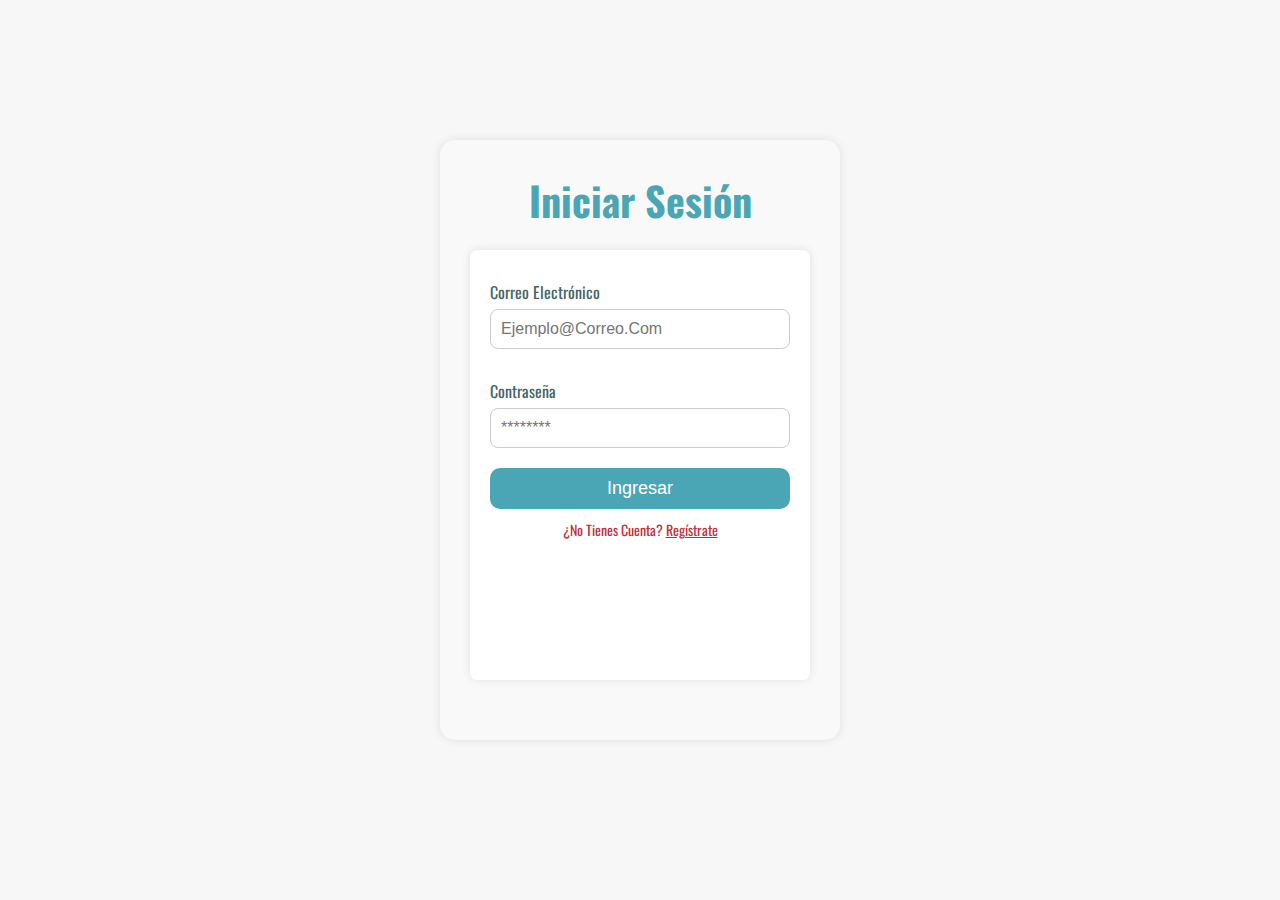
<file: FreePets/login.html>
<!DOCTYPE html>
<html lang="es">

<head>
    <meta charset="UTF-8">
    <meta name="viewport" content="width=device-width, initial-scale=1.0">
    <title>Iniciar Sesión - Free Pets</title>
    <link rel="stylesheet" href="vista/style.css">
</head>

<body>
    <div class="login-container">
        <h2>Iniciar Sesión</h2>
        <form class="login-form" action="#" method="POST">
            <label for="email">Correo electrónico</label>
            <input type="email" id="email" name="email" placeholder="ejemplo@correo.com" required>

            <label for="password">Contraseña</label>
            <input type="password" id="password" name="password" placeholder="********" required>

            <button type="submit" class="btn-login">Ingresar</button>
            <p class="register-link">¿No tienes cuenta? <a href="#">Regístrate</a></p>
        </form>
    </div>
</body>

</html>
</file>
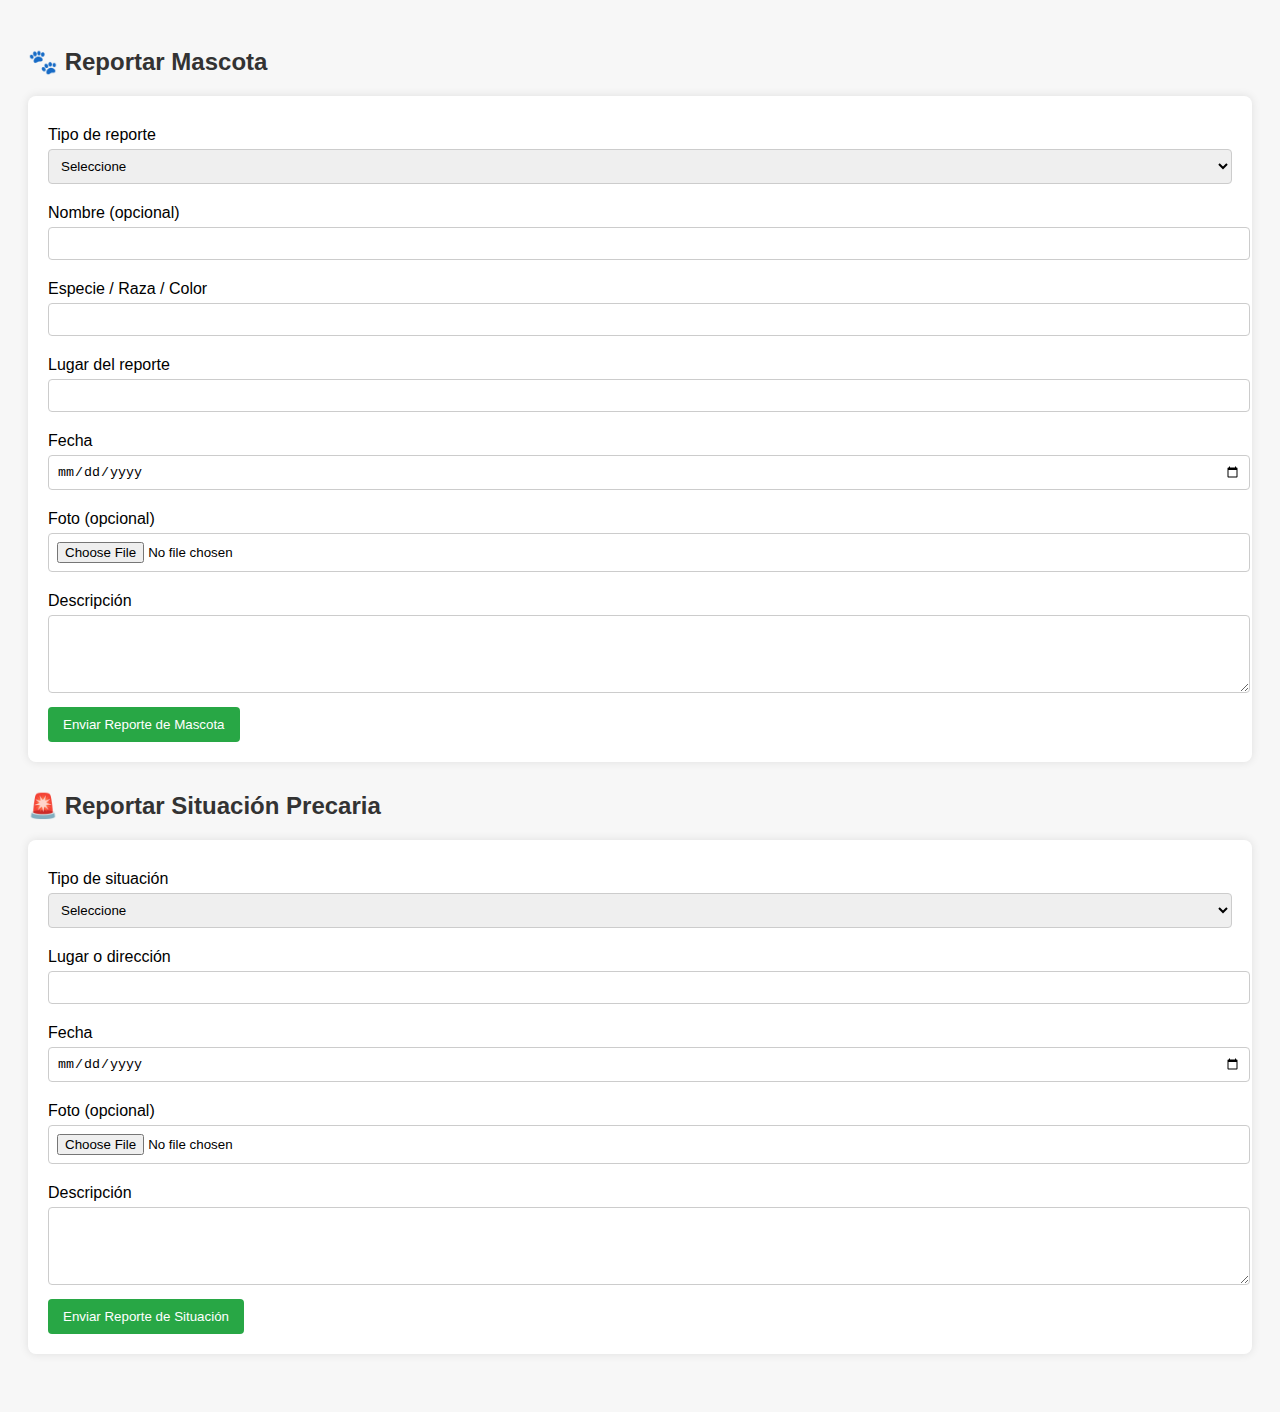
<file: FreePets/reportes_mascotas_situaciones.html>
<!DOCTYPE html>
<html lang="es">
<head>
  <meta charset="UTF-8">
  <meta name="viewport" content="width=device-width, initial-scale=1.0">
  <title>Reportes - FreePets</title>
  <style>
    body {
      font-family: Arial, sans-serif;
      background: #f7f7f7;
      padding: 20px;
    }
    h2 {
      color: #333;
    }
    form {
      background: white;
      padding: 20px;
      margin-bottom: 30px;
      border-radius: 8px;
      box-shadow: 0 0 10px rgba(0,0,0,0.1);
    }
    label {
      display: block;
      margin: 10px 0 5px;
    }
    input, select, textarea {
      width: 100%;
      padding: 8px;
      margin-bottom: 10px;
      border: 1px solid #ccc;
      border-radius: 4px;
    }
    button {
      background: #28a745;
      color: white;
      padding: 10px 15px;
      border: none;
      border-radius: 4px;
      cursor: pointer;
    }
    button:hover {
      background: #218838;
    }
  </style>
</head>
<body>

  <h2>🐾 Reportar Mascota</h2>
  <form id="mascotaForm">
    <label for="tipoMascota">Tipo de reporte</label>
    <select id="tipoMascota" required>
      <option value="">Seleccione</option>
      <option value="Perdida">Perdida</option>
      <option value="Encontrada">Encontrada</option>
      <option value="En adopcion">En adopción</option>
    </select>

    <label for="nombreMascota">Nombre (opcional)</label>
    <input type="text" id="nombreMascota">

    <label for="especie">Especie / Raza / Color</label>
    <input type="text" id="especie" required>

    <label for="lugarMascota">Lugar del reporte</label>
    <input type="text" id="lugarMascota" required>

    <label for="fechaMascota">Fecha</label>
    <input type="date" id="fechaMascota" required>

    <label for="fotoMascota">Foto (opcional)</label>
    <input type="file" id="fotoMascota" accept="image/*">

    <label for="descMascota">Descripción</label>
    <textarea id="descMascota" rows="4" required></textarea>

    <button type="button" onclick="enviarReporteMascota()">Enviar Reporte de Mascota</button>
  </form>

  <h2>🚨 Reportar Situación Precaria</h2>
  <form id="situacionForm">
    <label for="tipoSituacion">Tipo de situación</label>
    <select id="tipoSituacion" required>
      <option value="">Seleccione</option>
      <option value="Maltrato">Maltrato</option>
      <option value="Abandono">Abandono</option>
      <option value="Falta de alimento">Falta de alimento</option>
      <option value="Otro">Otro</option>
    </select>

    <label for="direccion">Lugar o dirección</label>
    <input type="text" id="direccion" required>

    <label for="fechaSituacion">Fecha</label>
    <input type="date" id="fechaSituacion" required>

    <label for="fotoSituacion">Foto (opcional)</label>
    <input type="file" id="fotoSituacion" accept="image/*">

    <label for="descSituacion">Descripción</label>
    <textarea id="descSituacion" rows="4" required></textarea>

    <button type="button" onclick="enviarReporteSituacion()">Enviar Reporte de Situación</button>
  </form>

  <script>
    function enviarReporteMascota() {
      const datos = {
        tipo: document.getElementById('tipoMascota').value,
        nombre: document.getElementById('nombreMascota').value,
        especie: document.getElementById('especie').value,
        lugar: document.getElementById('lugarMascota').value,
        fecha: document.getElementById('fechaMascota').value,
        descripcion: document.getElementById('descMascota').value
      };
      alert("Reporte de mascota enviado:\n" + JSON.stringify(datos, null, 2));
    }

    function enviarReporteSituacion() {
      const datos = {
        tipo: document.getElementById('tipoSituacion').value,
        direccion: document.getElementById('direccion').value,
        fecha: document.getElementById('fechaSituacion').value,
        descripcion: document.getElementById('descSituacion').value
      };
      alert("Reporte de situación enviado:\n" + JSON.stringify(datos, null, 2));
    }
  </script>

</body>
</html>
</file>
<file: FreePets/vista/style.css>
/* Paleta de Colores:  #4aa6b5  #446468 ,  #c62c38 #ae2632 ,  #df9d40 #aa7a46 */

@import url('https://fonts.googleapis.com/css2?family=Oswald:wght@200..700&display=swap');


 body {
      font-family: Arial, sans-serif;
      background: #f7f7f7;
      padding: 20px;
    }
    h2 {
      color: #333;
    }
    form {
      background: white;
      padding: 20px;
      margin-bottom: 30px;
      border-radius: 8px;
      box-shadow: 0 0 10px rgba(0,0,0,0.1);
    }
    label {
      display: block;
      margin: 10px 0 5px;
    }
    input, select, textarea {
      width: 100%;
      padding: 8px;
      margin-bottom: 10px;
      border: 1px solid #ccc;
      border-radius: 4px;
    }
    button {
      background: #28a745;
      color: white;
      padding: 10px 15px;
      border: none;
      border-radius: 4px;
      cursor: pointer;
    }
    button:hover {
      background: #218838;
    }
* {
    margin: 0;
    padding: 0;
    box-sizing: border-box;
    text-decoration: none;
    list-style: none;
    outline: none;
    border: none;
    text-transform: capitalize;
    transition: .2s linear;
}

body {
    font-family: "Oswald", sans-serif;
    color: #4aa6b5;

    text-align: center;
}
section{
    padding: 2rem, 2%;
}
p {
    font-family: 'Lucida Sans', 'Lucida Sans Regular', 'Lucida Grande', 'Lucida Sans Unicode' Verdana, sans-serif;
    color: #c62c38;
}
html{
    font-size: 62.5%;
    overflow-x: hidden;
    scroll-padding-top: 9rem;
    scroll-behavior: smooth;
}

html::-webkit-scrollbar{
    width: .8rem;
}

html::-webkit-scrollbar-track{
    background: transparent;
}

html::-webkit-scrollbar-thumb{
    background: #fff;
    border-radius: 5rem;
}

header{
    background-color: #4aa6b5;
    display: flex;
    align-items: center;
    justify-content: space-between;
    padding: 1.5rem 7%;
    position: fixed;
    top: 0;
    left: 0;
    right: 0;
    z-index: 1000;
}
.header .logo img{
    height: 15rem;
}
.header .navbar a{
    color: #c62c38;
    margin: 0.5rem;
    font-size: 2.5rem;
}

.header .navbar a:hover{
    color: #df9d40;
    border-bottom: .1rem solid #df9d40;
    padding-bottom: .5rem;

}
.header .icons div{
    color: #fff;
    cursor: pointer;
    font-size: 7rem;
    margin-left: 2rem;
}
.header .icons div:hover{
    color: #c62c38;
}
#menu-btn{
    display: none;
}


.home{
    position: relative;
    width: 100%;
    height: 100vh;
    overflow: hidden;
}

.home .content{
    max-width: 60rem;

}
.home .content h1{
    font-size: 12rem;
    text-transform: uppercase;

}
.home .content p{
    font-size: 3rem;
    padding: 1rem 0;
}
.title{
    margin-bottom: 12rem;
    font-size: 10rem;
    font-weight: 600;
}
p{
    margin-bottom: 12rem;
    font-size: 4rem;
}
.service-grid {
    display: flex;
    flex-wrap: wrap;
    justify-content: center;
    gap: 4rem;
    margin-top: 4rem;
}

.service-item {
    background: #f9f9f9;
    border-radius: 2rem;
    padding: 2rem;
    width: 30rem;
    box-shadow: 0 0 1rem rgba(0,0,0,0.1);
    transition: transform 0.3s ease;
}

.service-item img {
    width: 100%;
    height: 20rem;
    object-fit: cover;
    border-radius: 1.5rem;
    margin-bottom: 2rem;
}

.service-item .btn {
    background-color: #df9d40;
    color: #fff;
    padding: 1rem 2rem;
    border-radius: 1rem;
    font-size: 2rem;
    margin-top: 1rem;
    display: inline-block;
}

.service-item:hover {
    transform: translateY(-10px);
}
.services{
    background: #4aa6b5;
}
.services .title{
    color: #fff;
}
.contact h3{
    font-size: 3rem;
    font-weight: 500;
} 

.footer {
    margin-top: 5rem;
    padding: 5rem;
    background-color: #4aa6b5;
    color: #fff;
    font-size: 3rem;
}

.carousel-container {
    position: relative;
    width: 100%;
    height: 100%;
    overflow: hidden;
}

.carousel-track {
    display: flex;
    transition: transform 1s ease-in-out;
    height: 100%;
    width: 300%;
}

.carousel-slide {
    width: 100%;
    height: 100vh;
    object-fit: cover;
    flex-shrink: 0;
}

.carousel-btn {
    position: absolute;
    top: 50%;
    transform: translateY(-50%);
    background-color: rgba(0, 0, 0, 0.5);
    color: white;
    border: none;
    font-size: 2rem;
    padding: 10px 20px;
    cursor: pointer;
    z-index: 2;
}

.carousel-btn.left {
    left: 20px;
}

.carousel-btn.right {
    right: 20px;
}


.login-container {
    max-width: 400px;
    margin: 12rem auto;
    padding: 3rem;
    background-color: #f9f9f9;
    border-radius: 1.5rem;
    box-shadow: 0 0 1rem rgba(0,0,0,0.1);
    text-align: center;
}

.login-container h2 {
    font-size: 4rem;
    color: #4aa6b5;
    margin-bottom: 2rem;
}

.login-form {
    display: flex;
    flex-direction: column;
}

.login-form label {
    font-size: 1.6rem;
    margin-bottom: .5rem;
    text-align: left;
    color: #446468;
}

.login-form input {
    padding: 1rem;
    font-size: 1.6rem;
    border: 1px solid #ccc;
    border-radius: .8rem;
    margin-bottom: 2rem;
}

.btn-login {
    background-color: #4aa6b5;
    color: white;
    padding: 1rem;
    font-size: 1.8rem;
    border-radius: 1rem;
    cursor: pointer;
    border: none;
}

.btn-login:hover {
    background-color: #df9d40;
}

.register-link {
    margin-top: 1rem;
    font-size: 1.4rem;
}

.register-link a {
    color: #c62c38;
    text-decoration: underline;
}

section {
    scroll-margin-top: 10rem; /* previene que el header tape la sección */
    padding: 2rem 2%;
}

.image {
    height: 300px;
    background-image: url(../multimedia/pet-parasites.jpg); /* Asegúrate de que el archivo exista */
    background-repeat: no-repeat;
    background-size: cover;
    background-position: center;
    background-attachment: fixed; /* Clave para el efecto parallax */
}

.adopcion-opciones {
    margin: 30px 0;
    text-align: center;
}

.adopcion-opciones button {
    padding: 16px 35px;
    margin: 0 20px;
    background-color: #4aa6b5;
    border: none;
    border-radius: 8px;
    color: white;
    font-size: 1.2rem;
    font-weight: bold;
    cursor: pointer;
    transition: background-color 0.3s ease;
}

.adopcion-opciones button:hover {
    background-color: #3b8c9a;
}

.mascotas-grid {
    display: grid;
    grid-template-columns: repeat(auto-fit, minmax(320px, 1fr));
    gap: 40px;
    margin-top: 40px;
    padding: 0 40px;
}

.mascota-card {
    background-color: #f9f9f9;
    padding: 30px;
    border-radius: 14px;
    box-shadow: 0 6px 12px rgba(0,0,0,0.1);
    text-align: center;
    transition: transform 0.3s ease;
    font-size: 1.1rem;
}

.mascota-card:hover {
    transform: translateY(-8px);
}

.mascota-card img {
    width: 100%;
    height: 280px;
    object-fit: cover;
    border-radius: 10px;
    margin-bottom: 20px;
}

.mascota-card h3 {
    margin: 15px 0 10px;
    color: #446468;
    font-size: 1.5rem;
}

.mascota-card p {
    font-size: 1.1rem;
    color: #444;
    margin-bottom: 20px;
}

.mascota-card .btn {
    background-color: #df9d40;
    color: white;
    font-size: 1.1rem;
    padding: 12px 24px;
    border: none;
    border-radius: 8px;
    cursor: pointer;
}

.mascota-card .btn:hover {
    background-color: #aa7a46;
}

.formulario-registro {
    max-width: 700px;
    margin: 40px auto;
    display: flex;
    flex-direction: column;
    gap: 20px;
    background-color: #fdfdfd;
    padding: 40px;
    border-radius: 14px;
    box-shadow: 0 6px 14px rgba(0,0,0,0.08);
    font-size: 1.1rem;
}

.formulario-registro label {
    font-weight: bold;
    color: #446468;
    font-size: 1.2rem;
}

.formulario-registro input,
.formulario-registro textarea {
    padding: 14px;
    border: 1px solid #bbb;
    border-radius: 8px;
    font-size: 1.1rem;
}

.formulario-registro button {
    background-color: #4aa6b5;
    color: white;
    font-size: 1.1rem;
    padding: 12px 24px;
    border: none;
    border-radius: 8px;
    cursor: pointer;
}

.formulario-registro button:hover {
    background-color: #3b8c9a;
}

/* --- Menú desplegable --- */
.dropdown {
  position: relative;
  display: inline-block;
}

.dropbtn {
  cursor: pointer;
}

.dropdown-content {
  display: none;
  position: absolute;
  background-color: #4aa6b5;
  min-width: 180px;
  box-shadow: 0px 8px 16px rgba(0,0,0,0.1);
  z-index: 100;
  border-radius: 6px;
}

.dropdown-content a {
  display: block;
  color: #446468;
  padding: 12px 16px;
  text-decoration: none;
  border-bottom: 1px solid #c62c38;
}

.dropdown-content a:hover {
  background-color: #4aa6b5;
}

/* Mostrar submenú al pasar el mouse */
.dropdown:hover .dropdown-content {
  display: block;
}


@media(max-width:991px){

    html{
        font-size: 55%;
    }


    .header{
        padding: 1.5rem 2rem;
    }
    section{
        padding: 2rem;
    }

}
@media(max-width:991px){
    
    #menu-btn{
        display: inline-block;
    }

    .header .navbar{
        position: absolute;
        top: 100%;right: -100%;
        background: #4aa6b5 ;
        width: 30rem;
        height: calc(100vh-9.5rem);
    }

    .header .navbar.active{
       right: 0; 
    }

    .header .navbar a{
        display: block;
        margin: 1.5rem;
        padding: 4rem;
        font-size: 5rem;
    }
    .home{
        background-position: left;
        justify-content: center
    }
    .home .content h1{
        font-size: 12rem;
    }
    .home .content p{
        font-size: 3rem;
    }
}
@media(max-width:450px){

    html{
        font-size: 50%;
    }



}
</file>
<file: vista/forms.css>
/* Estilos específicos para formularios */
.form-container {
    max-width: 600px;
    margin: 10rem auto 5rem;
    background: white;
    border-radius: 10px;
    box-shadow: 0 0 20px rgba(0, 0, 0, 0.1);
    overflow: hidden;
}

.form-header {
    background: #4aa6b5;
    color: white;
    padding: 2rem;
    text-align: center;
}

.form-header h2 {
    font-size: 2.8rem;
    margin: 0;
}

.form-body {
    padding: 3rem;
}

.form-group {
    margin-bottom: 2.5rem;
}

.form-group label {
    display: block;
    font-size: 1.8rem;
    color: #4aa6b5;
    margin-bottom: 0.8rem;
    text-align: left;
}

.form-control {
    width: 100%;
    padding: 1.2rem 1.5rem;
    font-size: 1.6rem;
    border: 2px solid #ddd;
    border-radius: 5px;
    transition: border-color 0.3s ease;
}

.form-control:focus {
    border-color: #4aa6b5;
    outline: none;
}

textarea.form-control {
    resize: vertical;
    min-height: 120px;
}

.form-actions {
    display: flex;
    gap: 1.5rem;
    justify-content: flex-end;
    margin-top: 2rem;
}

.btn {
    padding: 1.2rem 2.5rem;
    font-size: 1.8rem;
    border: none;
    border-radius: 5px;
    cursor: pointer;
    transition: all 0.3s ease;
}

.btn-primary {
    background: #4aa6b5;
    color: white;
}

.btn-primary:hover {
    background: #3b8c9a;
}

.btn-secondary {
    background: #c62c38;
    color: white;
}

.btn-secondary:hover {
    background: #ae2632;
}

.btn-outline {
    background: transparent;
    border: 2px solid #4aa6b5;
    color: #4aa6b5;
}

.btn-outline:hover {
    background: #4aa6b5;
    color: white;
}

/* Estilos para formularios de filtro */
.filter-form {
    background: #f8f9fa;
    padding: 2rem;
    border-radius: 8px;
    margin-bottom: 3rem;
}

.filter-row {
    display: flex;
    flex-wrap: wrap;
    gap: 1.5rem;
    align-items: flex-end;
}

.filter-group {
    flex: 1;
    min-width: 200px;
}

.filter-group label {
    display: block;
    font-size: 1.6rem;
    margin-bottom: 0.5rem;
    color: #4aa6b5;
}

/* Estilos para tablas de datos */
.data-table {
    width: 100%;
    border-collapse: collapse;
    margin-bottom: 3rem;
    background: white;
    border-radius: 8px;
    overflow: hidden;
    box-shadow: 0 0 15px rgba(0, 0, 0, 0.1);
}

.data-table th,
.data-table td {
    padding: 1.5rem;
    text-align: left;
    border-bottom: 1px solid #eee;
}

.data-table th {
    background: #4aa6b5;
    color: white;
    font-weight: bold;
    font-size: 1.6rem;
}

.data-table td {
    font-size: 1.5rem;
}

.data-table tr:nth-child(even) {
    background: #f9f9f9;
}

.data-table tr:hover {
    background: #f1f1f1;
}

/* Estilos para formularios modales */
.modal-form {
    max-width: 500px;
}

.modal-header {
    background: #4aa6b5;
    color: white;
    padding: 1.5rem 2rem;
    border-top-left-radius: 8px;
    border-top-right-radius: 8px;
}

.modal-header h3 {
    margin: 0;
    font-size: 2.2rem;
}

.modal-body {
    padding: 2rem;
}

.modal-footer {
    padding: 1.5rem 2rem;
    background: #f8f9fa;
    border-bottom-left-radius: 8px;
    border-bottom-right-radius: 8px;
    text-align: right;
}

/* Estilos para mensajes de validación */
.invalid-feedback {
    color: #c62c38;
    font-size: 1.4rem;
    margin-top: 0.5rem;
    display: none;
}

.form-control.is-invalid {
    border-color: #c62c38;
}

.form-control.is-invalid ~ .invalid-feedback {
    display: block;
}

/* Estilos para formularios de búsqueda */
.search-form {
    position: relative;
    margin-bottom: 2rem;
}

.search-input {
    padding: 1.2rem 4rem 1.2rem 1.5rem;
    width: 100%;
    border: 2px solid #ddd;
    border-radius: 25px;
    font-size: 1.6rem;
}

.search-btn {
    position: absolute;
    right: 1rem;
    top: 50%;
    transform: translateY(-50%);
    background: none;
    border: none;
    color: #4aa6b5;
    font-size: 2rem;
    cursor: pointer;
}

/* Responsive */
@media (max-width: 768px) {
    .form-container {
        margin: 8rem 2rem 3rem;
    }
    
    .filter-row {
        flex-direction: column;
    }
    
    .filter-group {
        width: 100%;
    }
    
    .form-actions {
        flex-direction: column;
    }
    
    .btn {
        width: 100%;
    }
    
    .data-table {
        font-size: 1.4rem;
    }
    
    .data-table th,
    .data-table td {
        padding: 1rem;
    }
}
</file>
<file: vista/style.css>
/* Paleta de Colores:  #4aa6b5  #446468 ,  #c62c38 #ae2632 ,  #df9d40 #aa7a46 */
@import url('https://fonts.googleapis.com/css2?family=Oswald:wght@200..700&display=swap');

/* ===== RESET Y CONFIGURACIÓN GENERAL ===== */
* {
    margin: 0;
    padding: 0;
    box-sizing: border-box;
    text-decoration: none;
    list-style: none;
    outline: none;
    border: none;
    text-transform: capitalize;
    transition: .2s linear;
}

html {
    font-size: 62.5%;
    overflow-x: hidden;
    scroll-padding-top: 9rem;
    scroll-behavior: smooth;
}

html::-webkit-scrollbar {
    width: .8rem;
}

html::-webkit-scrollbar-track {
    background: transparent;
}

html::-webkit-scrollbar-thumb {
    background: #fff;
    border-radius: 5rem;
}

body {
    font-family: "Oswald", sans-serif;
    color: #4aa6b5;
    text-align: center;
    background: #f7f7f7;
    padding-top: 9rem; /* Espacio para el header fijo */
}

section {
    padding: 8rem 5%;
    min-height: 100vh;
    display: flex;
    flex-direction: column;
    justify-content: center;
}

.title {
    margin-bottom: 6rem;
    font-size: 6rem;
    font-weight: 600;
    color: #4aa6b5;
}

p {
    font-family: 'Lucida Sans', 'Lucida Sans Regular', 'Lucida Grande', 'Lucida Sans Unicode', Verdana, sans-serif;
    color: #c62c38;
    font-size: 2.2rem;
    margin-bottom: 3rem;
    line-height: 1.6;
}

/* ===== HEADER Y NAVEGACIÓN ===== */
header {
    background-color: #4aa6b5;
    display: flex;
    align-items: center;
    justify-content: space-between;
    padding: 1.5rem 7%;
    position: fixed;
    top: 0;
    left: 0;
    right: 0;
    z-index: 1000;
    height: 9rem;
}

.header .logo img {
    height: 6rem;
}

.header .navbar {
    display: flex;
    align-items: center;
}

.header .navbar a {
    color: #c62c38;
    margin: 0 1.5rem;
    font-size: 2.2rem;
}

.header .navbar a:hover {
    color: #df9d40;
    border-bottom: .2rem solid #df9d40;
    padding-bottom: .5rem;
}

.header .icons div {
    color: #fff;
    cursor: pointer;
    font-size: 3.5rem;
    margin-left: 2rem;
}

.header .icons div:hover {
    color: #c62c38;
}

#menu-btn {
    display: none;
}

/* Dropdowns */
.dropdown {
    position: relative;
    display: inline-block;
}

.dropdown-content {
    display: none;
    position: absolute;
    background-color: #4aa6b5;
    min-width: 220px;
    box-shadow: 0px 8px 16px rgba(0,0,0,0.2);
    z-index: 1000;
    border-radius: 8px;
    padding: 1rem 0;
    top: 100%;
    left: 0;
}

.dropdown-content a {
    display: block;
    color: white;
    padding: 1.2rem 1.6rem;
    text-decoration: none;
    font-size: 2rem;
    border-bottom: 1px solid rgba(255,255,255,0.1);
}

.dropdown-content a:last-child {
    border-bottom: none;
}

.dropdown-content a:hover {
    background-color: #3b8c9a;
}

.dropdown:hover .dropdown-content {
    display: block;
}

/* ===== SECCIÓN HOME Y CARRUSEL ===== */
.home {
    position: relative;
    width: 100%;
    height: 100vh;
    overflow: hidden;
    margin-top: -9rem;
    padding-top: 9rem;
}

.carousel-container {
    position: relative;
    width: 100%;
    height: 100%;
    overflow: hidden;
}

.carousel {
    display: flex;
    transition: transform 0.5s ease-in-out;
    height: 100%;
}

.carousel-slide {
    position: relative;
    min-width: 100%;
    height: 100%;
}

.carousel-slide img {
    width: 100%;
    height: 100%;
    object-fit: cover;
    display: block;
}

.carousel-btn {
    position: absolute;
    top: 50%;
    transform: translateY(-50%);
    background-color: rgba(74, 166, 181, 0.7);
    color: white;
    border: none;
    padding: 1.5rem;
    cursor: pointer;
    font-size: 2rem;
    z-index: 100;
    transition: background-color 0.3s ease;
}

.carousel-btn:hover {
    background-color: rgba(74, 166, 181, 0.9);
}

#prevBtn {
    left: 2rem;
    border-radius: 50% 0 0 50%;
}

#nextBtn {
    right: 2rem;
    border-radius: 0 50% 50% 0;
}

.carousel-indicators {
    position: absolute;
    bottom: 2rem;
    left: 50%;
    transform: translateX(-50%);
    display: flex;
    gap: 1rem;
}

.carousel-indicator {
    width: 1.2rem;
    height: 1.2rem;
    border-radius: 50%;
    background-color: rgba(255, 255, 255, 0.5);
    cursor: pointer;
    transition: background-color 0.3s ease;
}

.carousel-indicator.active {
    background-color: #df9d40;
}

.carousel-caption {
    position: absolute;
    bottom: 20%;
    left: 50%;
    transform: translateX(-50%);
    text-align: center;
    color: white;
    text-shadow: 2px 2px 4px rgba(0, 0, 0, 0.7);
    max-width: 80%;
}

.carousel-caption h2 {
    font-size: 5rem;
    margin-bottom: 1rem;
}

.carousel-caption p {
    font-size: 2.5rem;
    margin-bottom: 2rem;
    color: white;
}

.carousel-caption .btn {
    background-color: #df9d40;
    color: white;
    padding: 1.2rem 2.5rem;
    border: none;
    border-radius: 1rem;
    font-size: 2rem;
    cursor: pointer;
    transition: background-color 0.3s ease;
    display: inline-block;
}

.carousel-caption .btn:hover {
    background-color: #aa7a46;
    transform: translateY(-3px);
}

/* ===== SECCIÓN NOSOTROS ===== */
.about {
    background: #f9f9f9;
}

/* ===== SECCIÓN SERVICIOS ===== */
.services {
    background: #4aa6b5;
}

.services .title {
    color: #fff;
}

.service-grid {
    display: flex;
    flex-wrap: wrap;
    justify-content: center;
    gap: 4rem;
    margin-top: 4rem;
}

.service-item {
    background: #f9f9f9;
    border-radius: 2rem;
    padding: 2rem;
    width: 30rem;
    box-shadow: 0 0 1rem rgba(0,0,0,0.1);
    transition: transform 0.3s ease;
    cursor: pointer;
}

.service-item:hover {
    transform: translateY(-10px);
}

.service-item img {
    width: 100%;
    height: 20rem;
    object-fit: cover;
    border-radius: 1.5rem;
    margin-bottom: 2rem;
}

.service-item .btn {
    background-color: #df9d40;
    color: #fff;
    padding: 1rem 2rem;
    border-radius: 1rem;
    font-size: 2rem;
    margin-top: 1rem;
    display: inline-block;
}

/* ===== SECCIÓN IMAGEN PARALLAX ===== */
.image {
    height: 40rem;
    background-image: url(../multimedia/pet-parasites.jpg);
    background-repeat: no-repeat;
    background-size: cover;
    background-position: center;
    background-attachment: fixed;
    padding: 0;
}

/* ===== SECCIÓN CONTACTO ===== */
.contact {
    background: #f9f9f9;
}

.contact h3 {
    font-size: 3rem;
    font-weight: 500;
    margin-bottom: 2rem;
}

.contact-form {
    background: white;
    padding: 3rem;
    border-radius: 2rem;
    box-shadow: 0 0 1.5rem rgba(0,0,0,0.1);
    max-width: 60rem;
    margin: 4rem auto;
}

.contact-form label {
    display: block;
    margin: 1.5rem 0 0.5rem;
    font-size: 1.8rem;
    color: #446468;
    text-align: left;
}

.contact-form input,
.contact-form textarea {
    width: 100%;
    padding: 1.2rem;
    margin-bottom: 1.5rem;
    border: 1px solid #ccc;
    border-radius: 1rem;
    font-size: 1.6rem;
    font-family: "Oswald", sans-serif;
}

.contact-form button {
    background-color: #4aa6b5;
    color: white;
    padding: 1.2rem 2.5rem;
    border: none;
    border-radius: 1rem;
    font-size: 2rem;
    cursor: pointer;
    margin-top: 1rem;
    width: 100%;
    transition: background-color 0.3s ease;
}

.contact-form button:hover {
    background-color: #3b8c9a;
}

/* ===== SECCIÓN ADOPCIÓN ===== */
.adopcion .title {
    color: #4aa6b5;
    margin-bottom: 4rem;
}

.adopcion-opciones {
    margin: 4rem 0;
    text-align: center;
}

.adopcion-opciones button {
    padding: 1.5rem 3rem;
    margin: 0 2rem;
    background-color: #4aa6b5;
    border: none;
    border-radius: 1rem;
    color: white;
    font-size: 2rem;
    font-weight: bold;
    cursor: pointer;
    transition: background-color 0.3s ease;
}

.adopcion-opciones button:hover {
    background-color: #3b8c9a;
    transform: translateY(-3px);
}

.mascotas-grid {
    display: flex;
    flex-wrap: wrap;
    justify-content: center;
    gap: 4rem;
    margin-top: 4rem;
}

.mascota-card {
    background: #f9f9f9;
    border-radius: 2rem;
    padding: 2rem;
    width: 35rem;
    box-shadow: 0 0 1.5rem rgba(0,0,0,0.1);
    transition: transform 0.3s ease;
    text-align: center;
}

.mascota-card:hover {
    transform: translateY(-10px);
}

.mascota-card img {
    width: 100%;
    height: 25rem;
    object-fit: cover;
    border-radius: 1.5rem;
    margin-bottom: 2rem;
    border: 3px solid #df9d40;
}

.mascota-card h3 {
    margin: 1rem 0;
    color: #446468;
    font-size: 2.5rem;
}

.mascota-card p {
    font-size: 1.8rem;
    color: #666;
    margin-bottom: 2rem;
    line-height: 1.6;
}

.mascota-card .btn {
    background-color: #df9d40;
    color: white;
    font-size: 1.8rem;
    padding: 1rem 2.5rem;
    border: none;
    border-radius: 1rem;
    cursor: pointer;
    transition: background-color 0.3s ease;
    display: inline-block;
}

.mascota-card .btn:hover {
    background-color: #aa7a46;
    transform: translateY(-3px);
}

.formulario-registro {
    background: white;
    padding: 3rem;
    border-radius: 2rem;
    box-shadow: 0 0 1.5rem rgba(0,0,0,0.1);
    max-width: 60rem;
    margin: 0 auto;
}

.formulario-registro label {
    display: block;
    margin: 1.5rem 0 0.5rem;
    font-size: 1.8rem;
    color: #446468;
    text-align: left;
}

.formulario-registro input,
.formulario-registro textarea {
    width: 100%;
    padding: 1.2rem;
    margin-bottom: 1.5rem;
    border: 1px solid #ccc;
    border-radius: 1rem;
    font-size: 1.6rem;
    font-family: "Oswald", sans-serif;
}

.formulario-registro button[type="submit"] {
    background-color: #4aa6b5;
    color: white;
    padding: 1.2rem 2.5rem;
    border: none;
    border-radius: 1rem;
    font-size: 2rem;
    cursor: pointer;
    margin-top: 1rem;
    width: 100%;
    transition: background-color 0.3s ease;
}

.formulario-registro button[type="submit"]:hover {
    background-color: #3b8c9a;
}

/* ===== SECCIÓN DONACIONES ===== */
.donaciones {
    padding: 12rem 5% 6rem;
    text-align: center;
    background: #f9f9f9;
    min-height: 100vh;
}

.donaciones h2 {
    color: #4aa6b5;
    font-size: 3.5rem;
    margin: 3rem 0 2rem;
}

.donaciones form {
    background: white;
    padding: 2.5rem;
    border-radius: 2rem;
    box-shadow: 0 0 1.5rem rgba(0,0,0,0.1);
    max-width: 50rem;
    margin: 0 auto 4rem;
}

.donaciones input {
    width: 100%;
    padding: 1.2rem;
    margin: 1rem 0;
    border: 1px solid #ccc;
    border-radius: 1rem;
    font-size: 1.6rem;
}

.donaciones button {
    background-color: #df9d40;
    color: white;
    padding: 1.2rem 2.5rem;
    border: none;
    border-radius: 1rem;
    font-size: 1.8rem;
    cursor: pointer;
    margin-top: 1rem;
    transition: background-color 0.3s ease;
}

.donaciones button:hover {
    background-color: #aa7a46;
}

/* ===== SECCIÓN MISIÓN Y VISIÓN ===== */
.mision-vision {
    padding: 12rem 5% 6rem;
    text-align: center;
    background: #f9f9f9;
    min-height: 100vh;
}

.mision-vision h2 {
    color: #4aa6b5;
    font-size: 4rem;
    margin-bottom: 2rem;
    text-transform: uppercase;
}

.mision-vision p {
    font-size: 2.2rem;
    color: #446468;
    line-height: 1.6;
    max-width: 80rem;
    margin: 0 auto 6rem;
    padding: 3rem;
    background: white;
    border-radius: 2rem;
    box-shadow: 0 0 1.5rem rgba(0,0,0,0.1);
    border-left: 5px solid #df9d40;
}

/* ===== SECCIÓN REPORTES ===== */
.reportes-container {
    padding: 12rem 5% 6rem;
    background: #f9f9f9;
    min-height: 100vh;
}

.reportes-container h2 {
    color: #4aa6b5;
    font-size: 4rem;
    margin-bottom: 4rem;
    text-align: center;
}

.reporte-form {
    background: white;
    padding: 3rem;
    border-radius: 2rem;
    box-shadow: 0 0 1.5rem rgba(0,0,0,0.1);
    margin-bottom: 4rem;
    max-width: 80rem;
    margin-left: auto;
    margin-right: auto;
}

.reporte-form label {
    display: block;
    margin: 1.5rem 0 0.5rem;
    font-size: 1.8rem;
    color: #446468;
    text-align: left;
}

.reporte-form input,
.reporte-form select,
.reporte-form textarea {
    width: 100%;
    padding: 1.2rem;
    margin-bottom: 1.5rem;
    border: 1px solid #ccc;
    border-radius: 1rem;
    font-size: 1.6rem;
    font-family: "Oswald", sans-serif;
}

.reporte-form button {
    background-color: #df9d40;
    color: white;
    padding: 1.2rem 2.5rem;
    border: none;
    border-radius: 1rem;
    font-size: 1.8rem;
    cursor: pointer;
    margin-top: 1rem;
    width: 100%;
    transition: background-color 0.3s ease;
}

.reporte-form button:hover {
    background-color: #aa7a46;
}

/* ===== SECCIÓN EVENTOS ===== */
.eventos {
    padding: 12rem 5% 6rem;
    text-align: center;
    background: #f9f9f9;
    min-height: 100vh;
}

.eventos .title {
    color: #4aa6b5;
    margin-bottom: 6rem;
    font-size: 6rem;
}

.eventos-container {
    display: grid;
    grid-template-columns: repeat(auto-fit, minmax(350px, 1fr));
    gap: 4rem;
    max-width: 1200px;
    margin: 0 auto;
}

.evento-card {
    background: white;
    border-radius: 2rem;
    padding: 3rem;
    box-shadow: 0 0 2rem rgba(0,0,0,0.1);
    transition: transform 0.3s ease, box-shadow 0.3s ease;
    text-align: left;
    position: relative;
    overflow: hidden;
}

.evento-card:hover {
    transform: translateY(-10px);
    box-shadow: 0 15px 30px rgba(0,0,0,0.15);
}

.evento-card::before {
    content: '';
    position: absolute;
    top: 0;
    left: 0;
    width: 100%;
    height: 8px;
    background: linear-gradient(90deg, #4aa6b5, #df9d40);
}

.evento-fecha {
    background: #4aa6b5;
    color: white;
    display: inline-block;
    padding: 0.8rem 1.5rem;
    border-radius: 1.5rem;
    font-size: 1.6rem;
    margin-bottom: 2rem;
    font-weight: bold;
}

.evento-card h3 {
    color: #446468;
    font-size: 2.5rem;
    margin-bottom: 1.5rem;
    font-weight: 600;
}

.evento-card p {
    color: #666;
    font-size: 1.8rem;
    margin-bottom: 2.5rem;
    line-height: 1.6;
}

.evento-info {
    display: flex;
    flex-direction: column;
    gap: 1rem;
    margin-bottom: 2.5rem;
}

.evento-info div {
    display: flex;
    align-items: center;
    gap: 1rem;
    font-size: 1.6rem;
    color: #555;
}

.evento-info i {
    color: #df9d40;
    font-size: 1.8rem;
    width: 2rem;
}

.evento-btn {
    background: #df9d40;
    color: white;
    padding: 1.2rem 2.5rem;
    border: none;
    border-radius: 1rem;
    font-size: 1.8rem;
    cursor: pointer;
    transition: background 0.3s ease;
    display: inline-block;
    text-align: center;
    width: 100%;
}

.evento-btn:hover {
    background: #aa7a46;
}
/* ===== POPUPS Y ALERTAS ===== */
.popup {
    display: none;
    position: fixed;
    top: 50%;
    left: 50%;
    transform: translate(-50%, -50%);
    background: white;
    padding: 30px;
    border-radius: 15px;
    box-shadow: 0 10px 30px rgba(0,0,0,0.3);
    z-index: 1000;
    text-align: center;
    min-width: 320px;
    max-width: 90%;
    animation: popIn 0.4s ease;
}

.popup.exito {
    border-top: 5px solid #4CAF50;
}

.popup.error {
    border-top: 5px solid #F44336;
}

.popup h3 {
    margin-top: 0;
    color: #333;
    font-size: 24px;
    margin-bottom: 15px;
}

.popup p {
    margin: 15px 0;
    color: #555;
    font-size: 18px;
    line-height: 1.5;
}

.popup-btn {
    background: #4CAF50;
    color: white;
    border: none;
    padding: 12px 25px;
    border-radius: 8px;
    cursor: pointer;
    font-size: 16px;
    font-weight: bold;
    margin-top: 15px;
    transition: background 0.3s ease;
}

.popup-btn.error {
    background: #F44336;
}

.popup-btn:hover {
    opacity: 0.9;
    transform: translateY(-2px);
}

.overlay {
    display: none;
    position: fixed;
    top: 0;
    left: 0;
    width: 100%;
    height: 100%;
    background: rgba(0,0,0,0.7);
    z-index: 999;
    backdrop-filter: blur(5px);
}

@keyframes popIn {
    from { opacity: 0; transform: translate(-50%, -60%); }
    to { opacity: 1; transform: translate(-50%, -50%); }
}

/* ===== FORMULARIO LOGIN ===== */
.login-container {
    background: white;
    padding: 30px;
    border-radius: 15px;
    box-shadow: 0 10px 30px rgba(0,0,0,0.2);
    max-width: 450px;
    margin: 50px auto;
}

.login-container h2 {
    color: #4aa6b5;
    text-align: center;
    margin-bottom: 25px;
    font-size: 28px;
}

.login-form .input-group {
    margin-bottom: 20px;
}

.login-form input {
    width: 100%;
    padding: 15px;
    border: 2px solid #ddd;
    border-radius: 8px;
    font-size: 16px;
    transition: border-color 0.3s ease;
}

.login-form input:focus {
    border-color: #4aa6b5;
    outline: none;
}

.login-btn {
    width: 100%;
    padding: 15px;
    background: #4aa6b5;
    color: white;
    border: none;
    border-radius: 8px;
    font-size: 18px;
    font-weight: bold;
    cursor: pointer;
    transition: background 0.3s ease;
}

.login-btn:hover {
    background: #3b8c9a;
}

.login-links {
    text-align: center;
    margin-top: 20px;
}

.login-links a {
    color: #4aa6b5;
    text-decoration: none;
    margin: 0 10px;
}

.login-links a:hover {
    text-decoration: underline;
}

/* ===== ALERTAS Y MENSAJES ===== */
.alert {
    padding: 15px 20px;
    margin: 20px auto;
    border-radius: 8px;
    max-width: 600px;
    text-align: center;
    font-size: 18px;
    position: relative;
    animation: slideIn 0.5s ease;
}

.alert.exito {
    background-color: #d4edda;
    color: #155724;
    border: 1px solid #c3e6cb;
}

.alert.error {
    background-color: #f8d7da;
    color: #721c24;
    border: 1px solid #f5c6cb;
}

.close-btn {
    position: absolute;
    right: 15px;
    top: 50%;
    transform: translateY(-50%);
    font-size: 22px;
    font-weight: bold;
    cursor: pointer;
    color: inherit;
}

.close-btn:hover {
    opacity: 0.7;
}

@keyframes slideIn {
    from { opacity: 0; transform: translateY(-20px); }
    to { opacity: 1; transform: translateY(0); }
}

/* Mejoras para el formulario de contacto */
.contact-form input:focus,
.contact-form textarea:focus {
    border-color: #4aa6b5;
    outline: none;
    box-shadow: 0 0 5px rgba(74, 166, 181, 0.5);
}

.contact-form label {
    font-weight: bold;
    color: #446468;
}

.contact-form button {
    background-color: #4aa6b5;
    color: white;
    padding: 15px 30px;
    border: none;
    border-radius: 8px;
    font-size: 18px;
    cursor: pointer;
    transition: background-color 0.3s ease;
    width: 100%;
    margin-top: 15px;
}

.contact-form button:hover {
    background-color: #3b8c9a;
    transform: translateY(-2px);
}

.contact-form button:active {
    transform: translateY(0);
}

/* ===== FOOTER ===== */
.footer {
    margin-top: 5rem;
    padding: 5rem;
    background-color: #4aa6b5;
    color: #fff;
    font-size: 2.5rem;
}

/* ===== MEDIA QUERIES ===== */
@media (max-width: 991px) {
    html {
        font-size: 55%;
    }

    .header {
        padding: 1.5rem 2rem;
    }

    #menu-btn {
        display: inline-block;
    }

    .header .navbar {
        position: absolute;
        top: 100%;
        right: -100%;
        background: #4aa6b5;
        width: 30rem;
        height: calc(100vh - 9rem);
        transition: right 0.3s ease;
    }

    .header .navbar.active {
        right: 0;
    }

    .header .navbar a {
        display: block;
        margin: 1.5rem;
        padding: 2rem;
        font-size: 2.5rem;
    }

    .dropdown-content {
        position: static;
        box-shadow: none;
        background-color: transparent;
        display: none;
    }

    .dropdown-content a {
        color: #c62c38;
        padding: 1.5rem 2rem;
        font-size: 2.2rem;
    }

    .navbar.active .dropdown-content {
        display: block;
    }

    .carousel-caption h2 {
        font-size: 3.5rem;
    }

    .carousel-caption p {
        font-size: 2rem;
    }

    .carousel-caption .btn {
        font-size: 1.6rem;
        padding: 1rem 2rem;
    }
}

@media (max-width: 768px) {
    .title {
        font-size: 4.5rem;
    }

    .carousel-caption h2 {
        font-size: 2.8rem;
    }

    .carousel-caption p {
        font-size: 1.6rem;
    }

    .carousel-caption {
        bottom: 15%;
    }

    .carousel-btn {
        padding: 1rem;
        font-size: 1.5rem;
    }

    .eventos-container {
        grid-template-columns: 1fr;
    }

    .evento-card {
        padding: 2rem;
    }

    .adopcion-opciones {
        display: flex;
        flex-direction: column;
        gap: 2rem;
    }

    .adopcion-opciones button {
        margin: 0;
    }
}

@media (max-width: 450px) {
    html {
        font-size: 50%;
    }

    .carousel-caption h2 {
        font-size: 2.2rem;
    }

    .carousel-caption p {
        font-size: 1.4rem;
    }

    .carousel-caption .btn {
        font-size: 1.4rem;
        padding: 0.8rem 1.5rem;
    }

    .carousel-indicators {
        bottom: 1rem;
    }

    .header .logo img {
        height: 4.5rem;
    }
}
</file>
